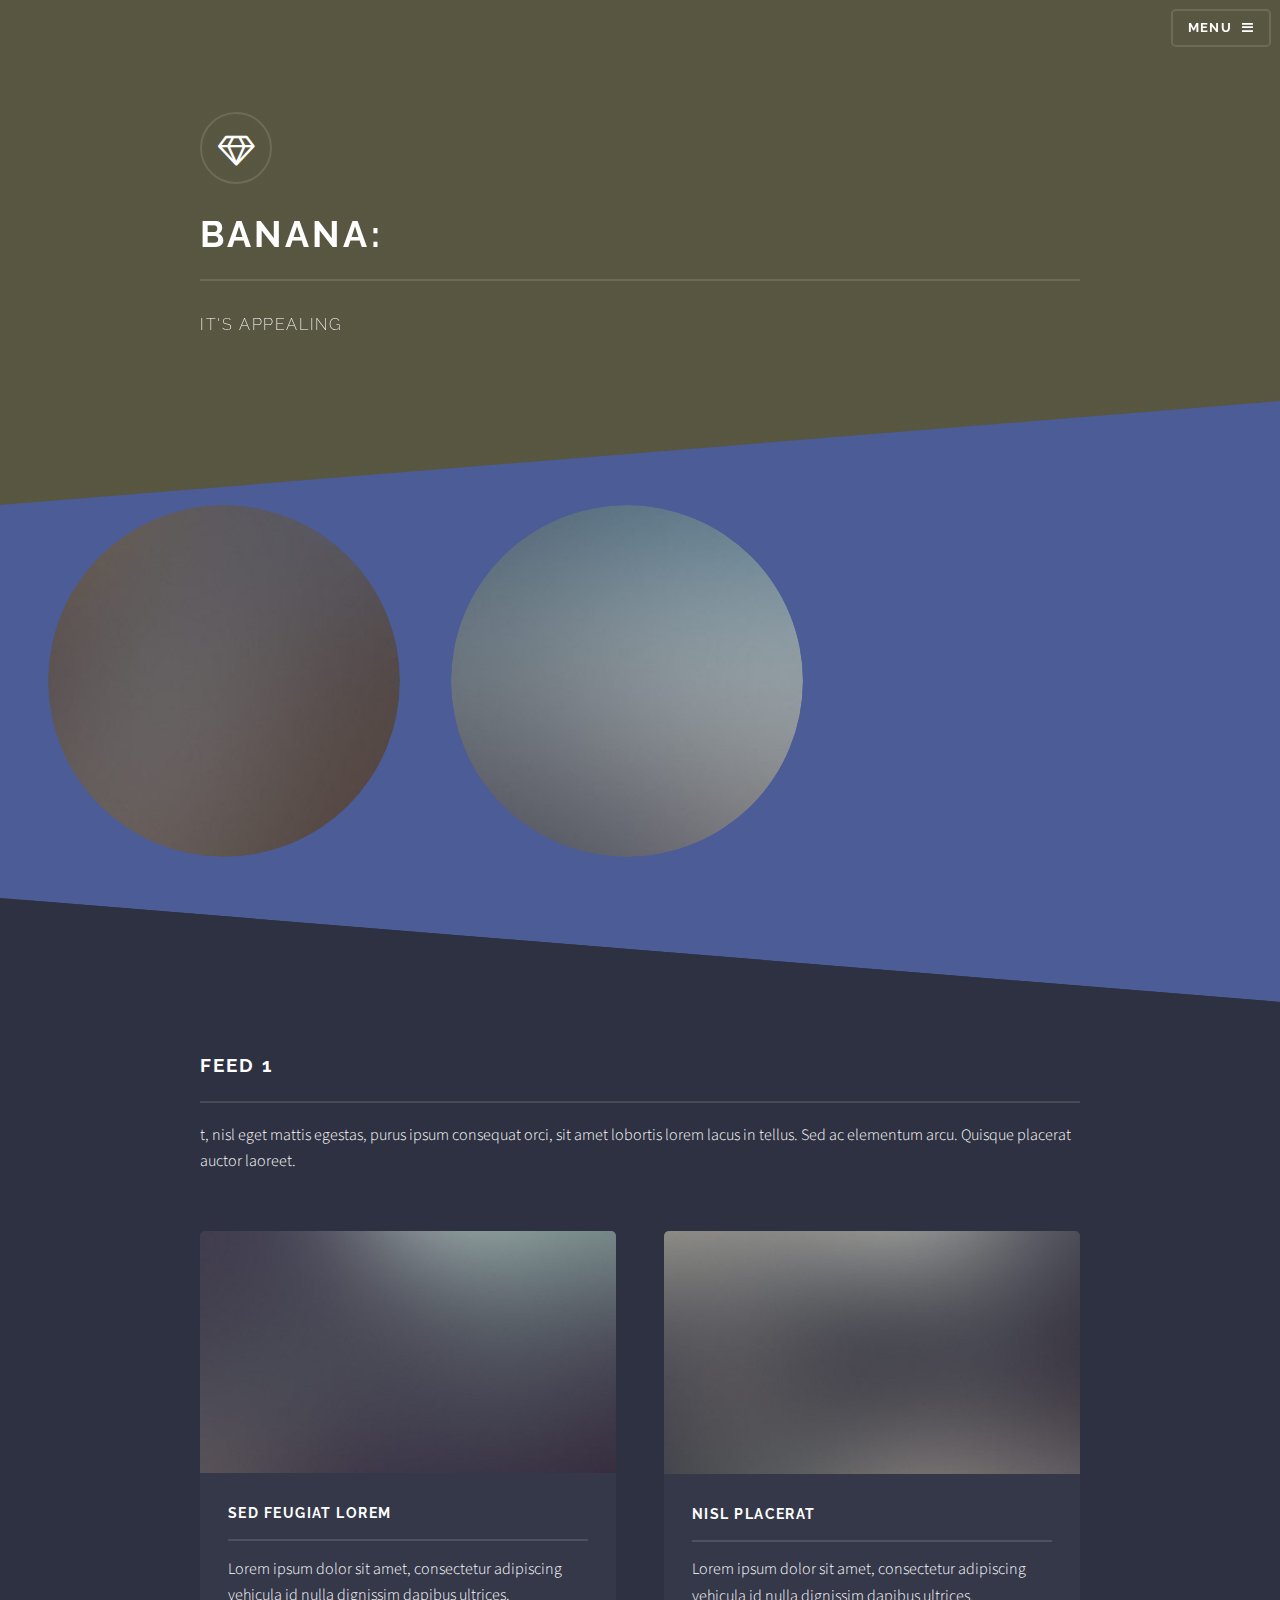
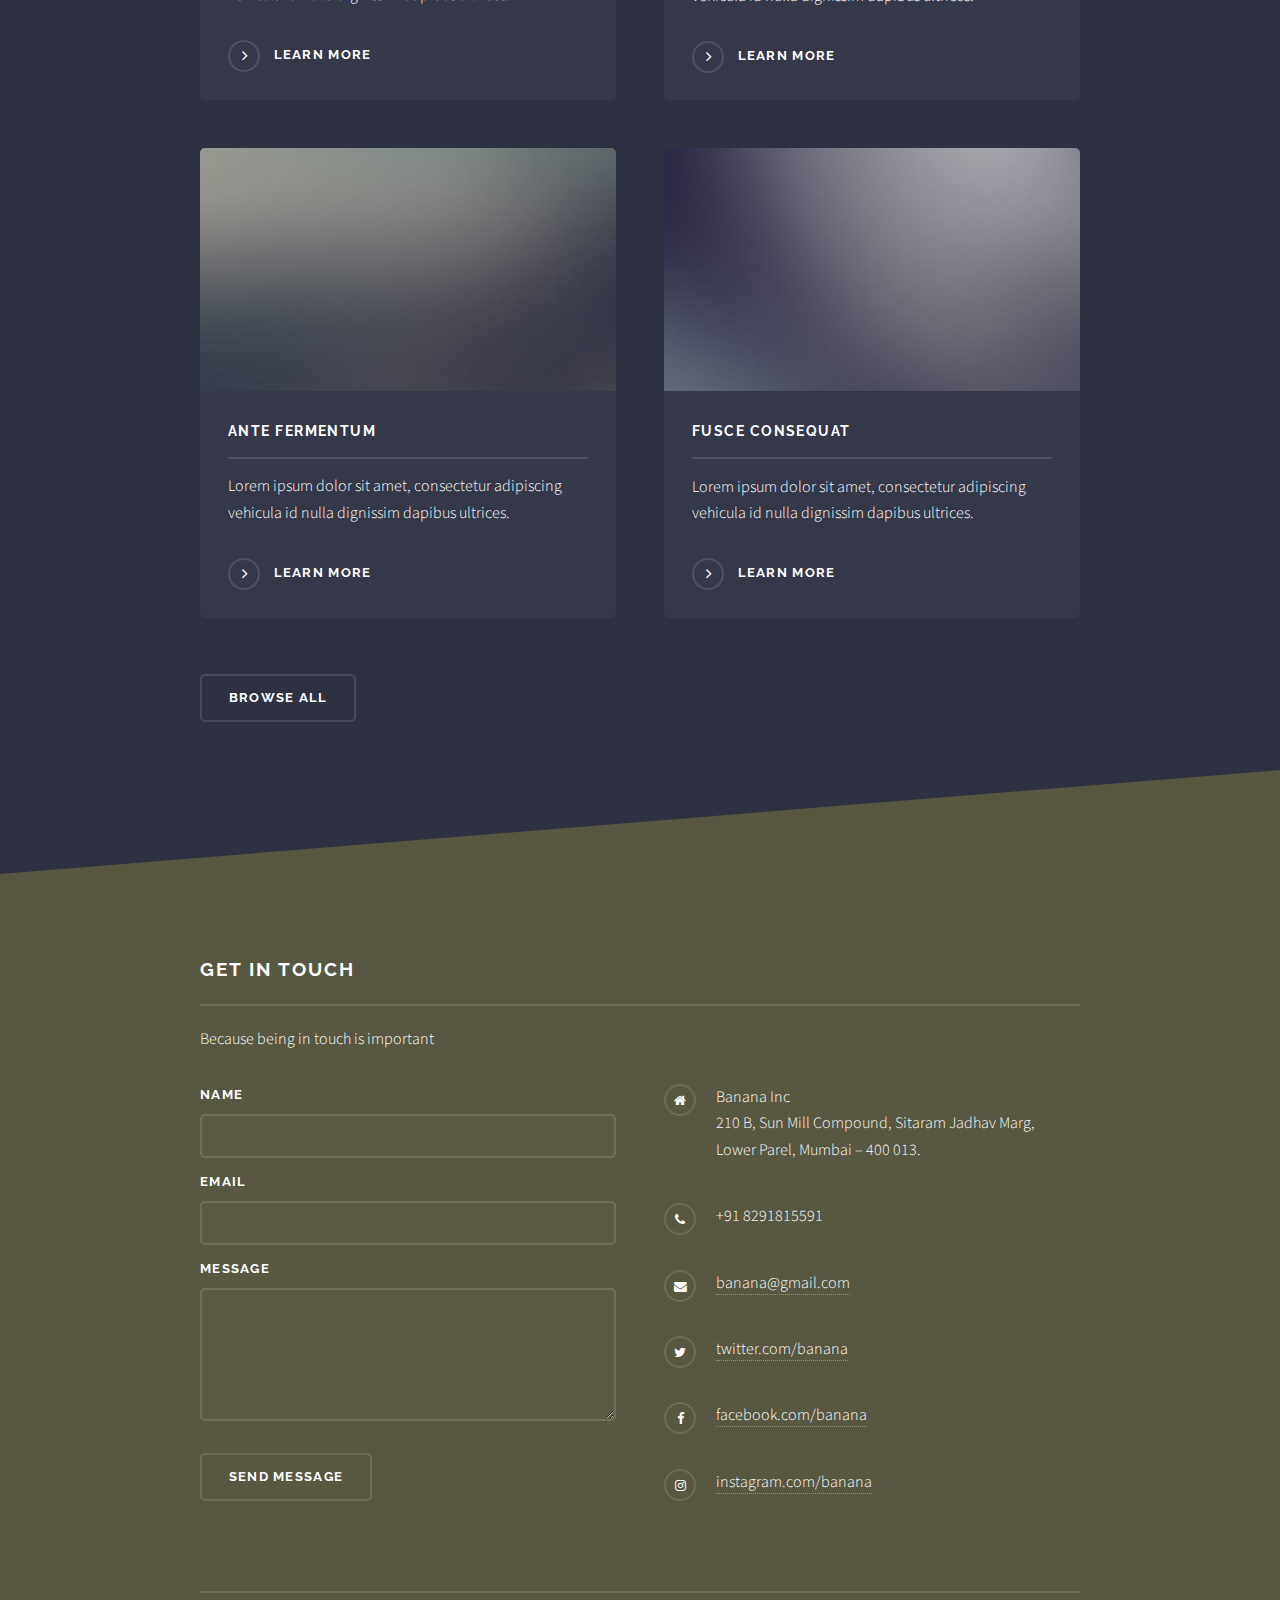
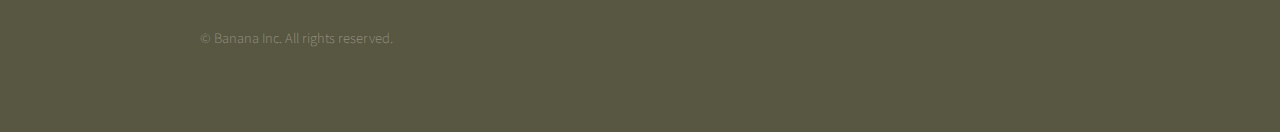
<file: index.html>
<!DOCTYPE HTML>
<html>
	<head>
		<title>Banana</title>
		<meta charset="utf-8" />
		<meta name="viewport" content="width=device-width, initial-scale=1" />
		<link rel="stylesheet" href="assets/css/main.css" />
	</head>
	<body>
		<!-- Page Wrapper -->
		<div id="page-wrapper">
			<!-- Header -->
			<header id="header" class="alt">
				<h1>
					<a href="index.html">Banana</a>
				</h1>
				<nav>
					<a href="#menu">Menu</a>
				</nav>
			</header>
			<!-- Menu -->
			<nav id="menu">
				<div class="inner">
					<h2>Menu</h2>
					<ul class="links">
						<li>
							<a href="index.html">Home</a>
						</li>
						<li>
							<a href="loginsignup.html">Login/Signup</a>
						</li>
						<li>
							<a href="feeds.html">Feeds</a>
						</li>
					</ul>
					<a href="#" class="close">Close</a>
				</div>
			</nav>
			<!-- Banner -->
			<section id="banner">
				<div class="inner">
					<div class="logo">
						<span class="icon fa-diamond"></span>
					</div>
					<h2>Banana: </h2>
					<p>It's Appealing</p>
				</div>
			</section>
			<!-- Wrapper -->
			<section id="wrapper">
				<div class="wrapper spotlight style1">
					<a href="loginsignup.html" class="image">
						<img src="images/pic01.jpg" alt="" />
					</a>
					<a href="#three" class="image">
						<img src="images/pic02.jpg" alt="" />
					</a>
				</div>
				<!-- Four -->
				<section id="three" class="wrapper alt style1">
					<div class="inner">
						<h2 class="major">Feed 1</h2>
						<p>t, nisl eget mattis egestas, purus ipsum consequat orci, sit amet lobortis lorem lacus in tellus. Sed ac elementum arcu. Quisque placerat auctor laoreet.</p>
						<section class="features">
							<article>
								<a href="#" class="image">
									<img src="images/pic04.jpg" alt="" />
								</a>
								<h3 class="major">Sed feugiat lorem</h3>
								<p>Lorem ipsum dolor sit amet, consectetur adipiscing vehicula id nulla dignissim dapibus ultrices.</p>
								<a href="#" class="special">Learn more</a>
							</article>
							<article>
								<a href="#" class="image">
									<img src="images/pic05.jpg" alt="" />
								</a>
								<h3 class="major">Nisl placerat</h3>
								<p>Lorem ipsum dolor sit amet, consectetur adipiscing vehicula id nulla dignissim dapibus ultrices.</p>
								<a href="#" class="special">Learn more</a>
							</article>
							<article>
								<a href="#" class="image">
									<img src="images/pic06.jpg" alt="" />
								</a>
								<h3 class="major">Ante fermentum</h3>
								<p>Lorem ipsum dolor sit amet, consectetur adipiscing vehicula id nulla dignissim dapibus ultrices.</p>
								<a href="#" class="special">Learn more</a>
							</article>
							<article>
								<a href="#" class="image">
									<img src="images/pic07.jpg" alt="" />
								</a>
								<h3 class="major">Fusce consequat</h3>
								<p>Lorem ipsum dolor sit amet, consectetur adipiscing vehicula id nulla dignissim dapibus ultrices.</p>
								<a href="#" class="special">Learn more</a>
							</article>
						</section>
						<ul class="actions">
							<li>
								<a href="#" class="button">Browse All</a>
							</li>
						</ul>
					</div>
				</section>
			</section>
			<!-- Footer -->
			<section id="footer">
				<div class="inner">
					<h2 class="major">Get in touch</h2>
					<p>Because being in touch is important</p>
					<form method="post" action="#">
						<div class="field">
							<label for="name">Name</label>
							<input type="text" name="name" id="name" />
						</div>
						<div class="field">
							<label for="email">Email</label>
							<input type="email" name="email" id="email" />
						</div>
						<div class="field">
							<label for="message">Message</label>
							<textarea name="message" id="message" rows="4"></textarea>
						</div>
						<ul class="actions">
							<li>
								<input type="submit" value="Send Message" />
							</li>
						</ul>
					</form>
					<ul class="contact">
						<li class="fa-home">
									Banana Inc
							<br />
									210 B, Sun Mill Compound, Sitaram Jadhav Marg,
							<br />
									Lower Parel, Mumbai – 400 013.
								
						</li>
						<li class="fa-phone">+91 8291815591</li>
						<li class="fa-envelope">
							<a href="#">banana@gmail.com</a>
						</li>
						<li class="fa-twitter">
							<a href="#">twitter.com/banana</a>
						</li>
						<li class="fa-facebook">
							<a href="#">facebook.com/banana</a>
						</li>
						<li class="fa-instagram">
							<a href="#">instagram.com/banana</a>
						</li>
					</ul>
					<ul class="copyright">
						<li>&copy; Banana Inc. All rights reserved.</li>
					</ul>
				</div>
			</section>
		</div>
		<!-- Scripts -->
		<script src="assets/js/skel.min.js"></script>
		<script src="assets/js/jquery.min.js"></script>
		<script src="assets/js/jquery.scrollex.min.js"></script>
		<script src="assets/js/util.js"></script>
		<script src="assets/js/main.js"></script>
	</body>
</html>
</file>
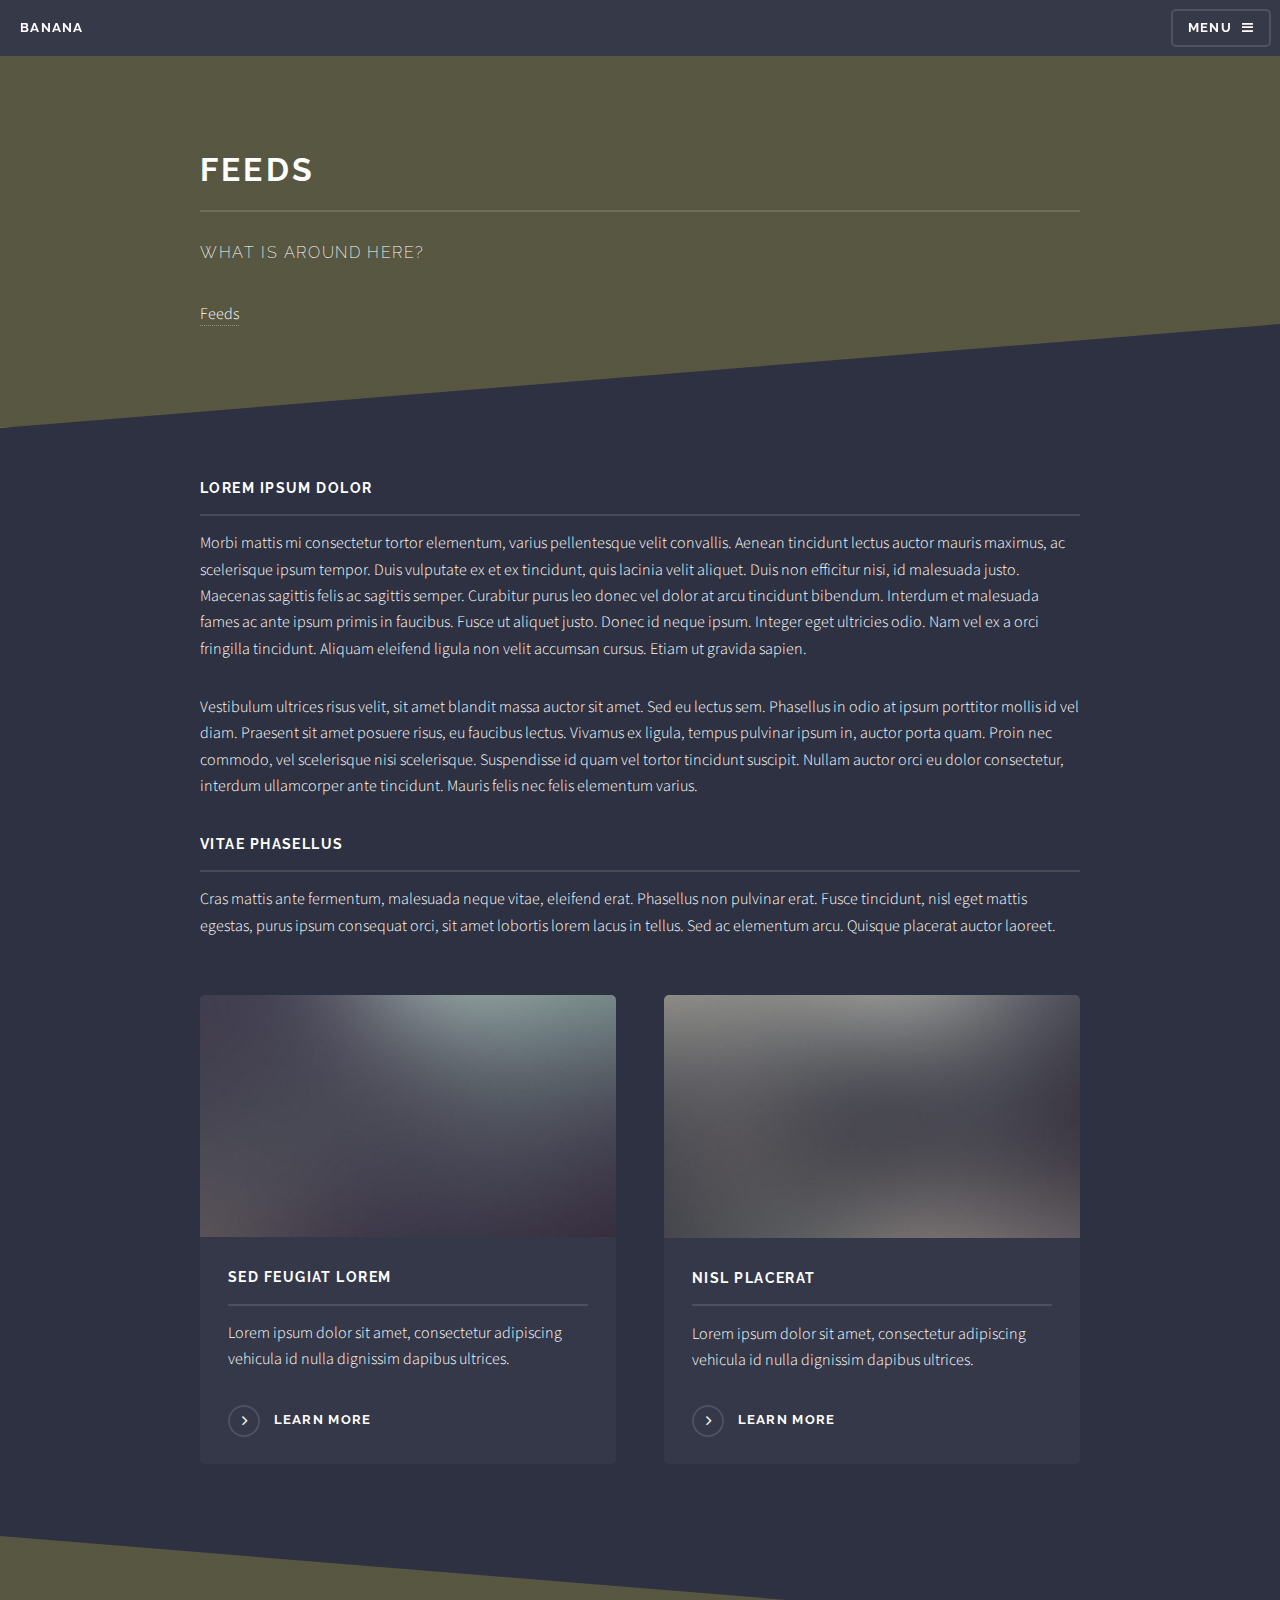
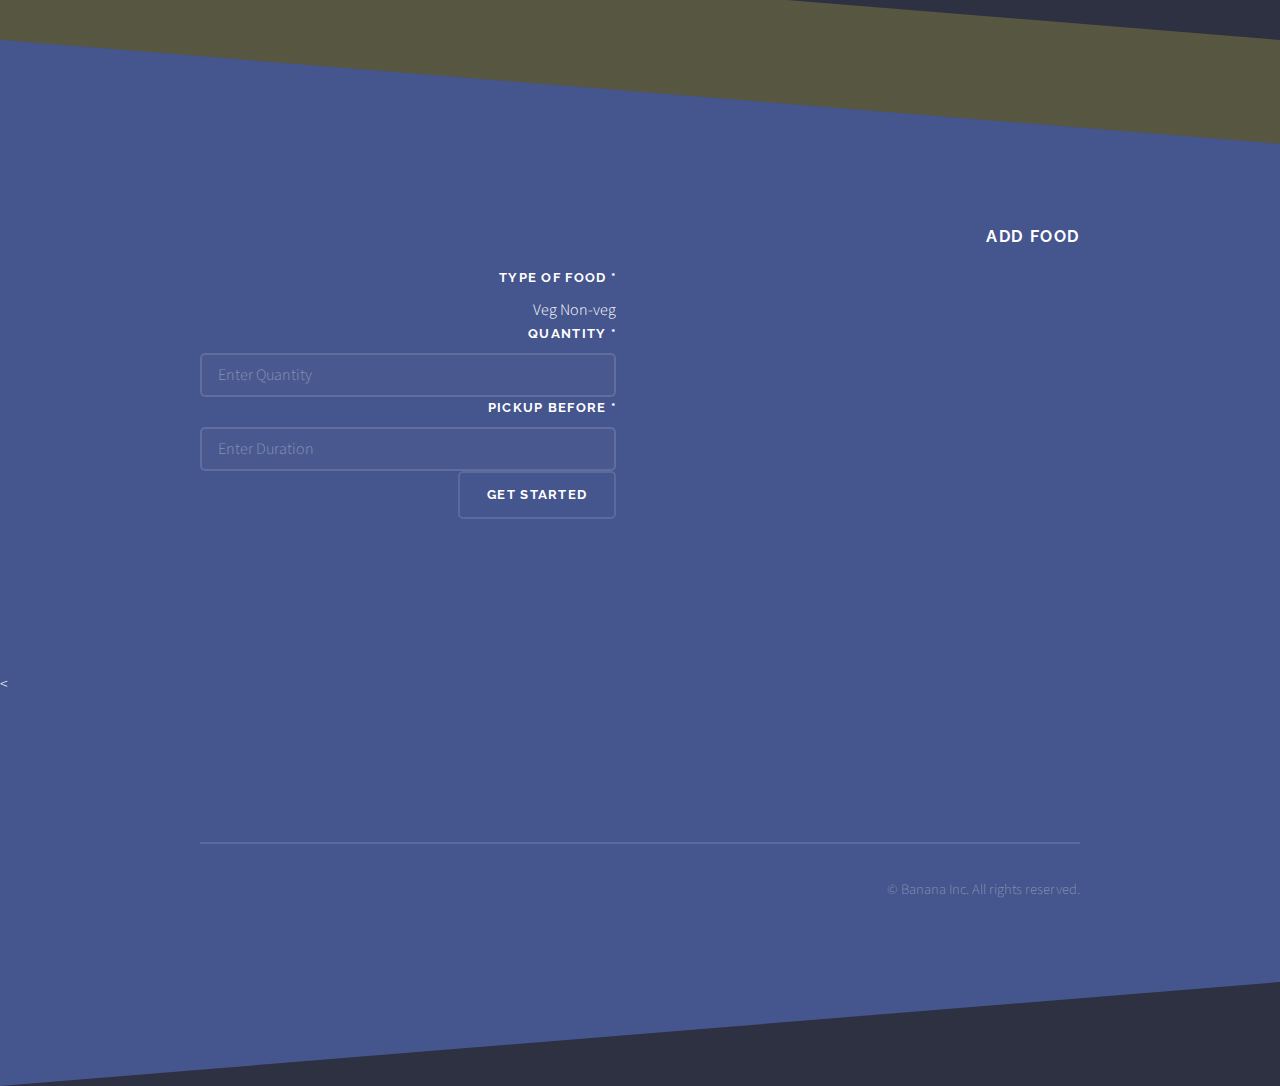
<file: feeds.html>
<!DOCTYPE HTML>
<html>
	<head>
		<title>Feeds - Banana</title>
		<meta charset="utf-8" />
		<meta name="viewport" content="width=device-width, initial-scale=1" />
		<link rel="stylesheet" href="assets/css/main.css" />
	</head>
	<body>
		<!-- Page Wrapper -->
		<div id="page-wrapper">
			<!-- Header -->
			<header id="header">
				<h1>
					<a href="index.html">Banana</a>
				</h1>
				<nav>
					<a href="#menu">Menu</a>
				</nav>
			</header>
			<!-- Menu -->
			<nav id="menu">
				<div class="inner">
					<h2>Menu</h2>
					<ul class="links">
						<li>
							<a href="index.html">Home</a>
						</li>
						<li>
							<a href="generic.html">Feeds</a>
						</li>
						<li>
							<a href="#">Log In</a>
						</li>
						<li>
							<a href="#">Sign Up</a>
						</li>
					</ul>
					<a href="#" class="close">Close</a>
				</div>
			</nav>
			<!-- Wrapper -->
			<section id="wrapper">
				<header>
					<div class="inner">
						<h2>Feeds</h2>
						<p>What is around here?</p>
						<a href="feeds.html">Feeds</a>
					</div>
					<div>
					</header>
					<!-- Content -->
					<div class="wrapper">
						<div class="inner">
							<h3 class="major">Lorem ipsum dolor</h3>
							<p>Morbi mattis mi consectetur tortor elementum, varius pellentesque velit convallis. Aenean tincidunt lectus auctor mauris maximus, ac scelerisque ipsum tempor. Duis vulputate ex et ex tincidunt, quis lacinia velit aliquet. Duis non efficitur nisi, id malesuada justo. Maecenas sagittis felis ac sagittis semper. Curabitur purus leo donec vel dolor at arcu tincidunt bibendum. Interdum et malesuada fames ac ante ipsum primis in faucibus. Fusce ut aliquet justo. Donec id neque ipsum. Integer eget ultricies odio. Nam vel ex a orci fringilla tincidunt. Aliquam eleifend ligula non velit accumsan cursus. Etiam ut gravida sapien.</p>
							<p>Vestibulum ultrices risus velit, sit amet blandit massa auctor sit amet. Sed eu lectus sem. Phasellus in odio at ipsum porttitor mollis id vel diam. Praesent sit amet posuere risus, eu faucibus lectus. Vivamus ex ligula, tempus pulvinar ipsum in, auctor porta quam. Proin nec commodo, vel scelerisque nisi scelerisque. Suspendisse id quam vel tortor tincidunt suscipit. Nullam auctor orci eu dolor consectetur, interdum ullamcorper ante tincidunt. Mauris felis nec felis elementum varius.</p>
							<h3 class="major">Vitae phasellus</h3>
							<p>Cras mattis ante fermentum, malesuada neque vitae, eleifend erat. Phasellus non pulvinar erat. Fusce tincidunt, nisl eget mattis egestas, purus ipsum consequat orci, sit amet lobortis lorem lacus in tellus. Sed ac elementum arcu. Quisque placerat auctor laoreet.</p>
							<section class="features">
								<article>
									<a href="#" class="image">
										<img src="images/pic04.jpg" alt="" />
									</a>
									<h3 class="major">Sed feugiat lorem</h3>
									<p>Lorem ipsum dolor sit amet, consectetur adipiscing vehicula id nulla dignissim dapibus ultrices.</p>
									<a href="#" class="special">Learn more</a>
								</article>
								<article>
									<a href="#" class="image">
										<img src="images/pic05.jpg" alt="" />
									</a>
									<h3 class="major">Nisl placerat</h3>
									<p>Lorem ipsum dolor sit amet, consectetur adipiscing vehicula id nulla dignissim dapibus ultrices.</p>
									<a href="#" class="special">Learn more</a>
								</article>
							</section>
						</div>
					</div>
				</section>
				<!-- Footer -->
				<section id="footer">
					<div class="wrapper alt spotlight style2">
						<section id="one" class="wrapper alt spotlight style2">
							<div class="inner">
								<div class="content">
									<div class="form">
										<div class="tab-content">
											<div id="food">
												<h1>Add food</h1>
												<form action="/" method="post">
													<div class="top-row">
														<div class="field-wrap">
															<label>
											Type of food
																		
																<span class="req">*</span>
															</label>
															<input type="radio" name="veg" value="veg"> Veg
										
																
																<input type="radio" name="nonveg" value="nonveg"> Non-veg
									
																
																</div>
																<div class="field-wrap">
																	<label>
											Quantity
																		
																		<span class="req">*</span>
																	</label>
																	<input type="text" placeholder="Enter Quantity" required autocomplete="off" name="quantity" required/>
																</div>
																<div class="field-wrap">
																	<label>
											Pickup Before
																		
																		<span class="req">*</span>
																	</label>
																	<input type="text" placeholder="Enter Duration" required autocomplete="off" name="duration" required/>
																</div>
																<div class="field-wrap">
																	<button type="submit" class="button button-block"/>Get Started</button>
															</div>
														</div>
													</form>
												</div>
											</div>
											<!-- tab-content -->
										</div>
										<!-- /form -->
									</div>
								</div>
							</section><
							
							
							<div class="inner">
								<ul class="copyright">
									<li>&copy; Banana Inc. All rights reserved.</li>
								</ul>
							</div>
						</section>
					</div>
					<!-- Scripts -->
					<script src="assets/js/skel.min.js"></script>
					<script src="assets/js/jquery.min.js"></script>
					<script src="assets/js/jquery.scrollex.min.js"></script>
					<script src="assets/js/util.js"></script>
					<script src="assets/js/main.js"></script>
				</body>
			</html>
</file>
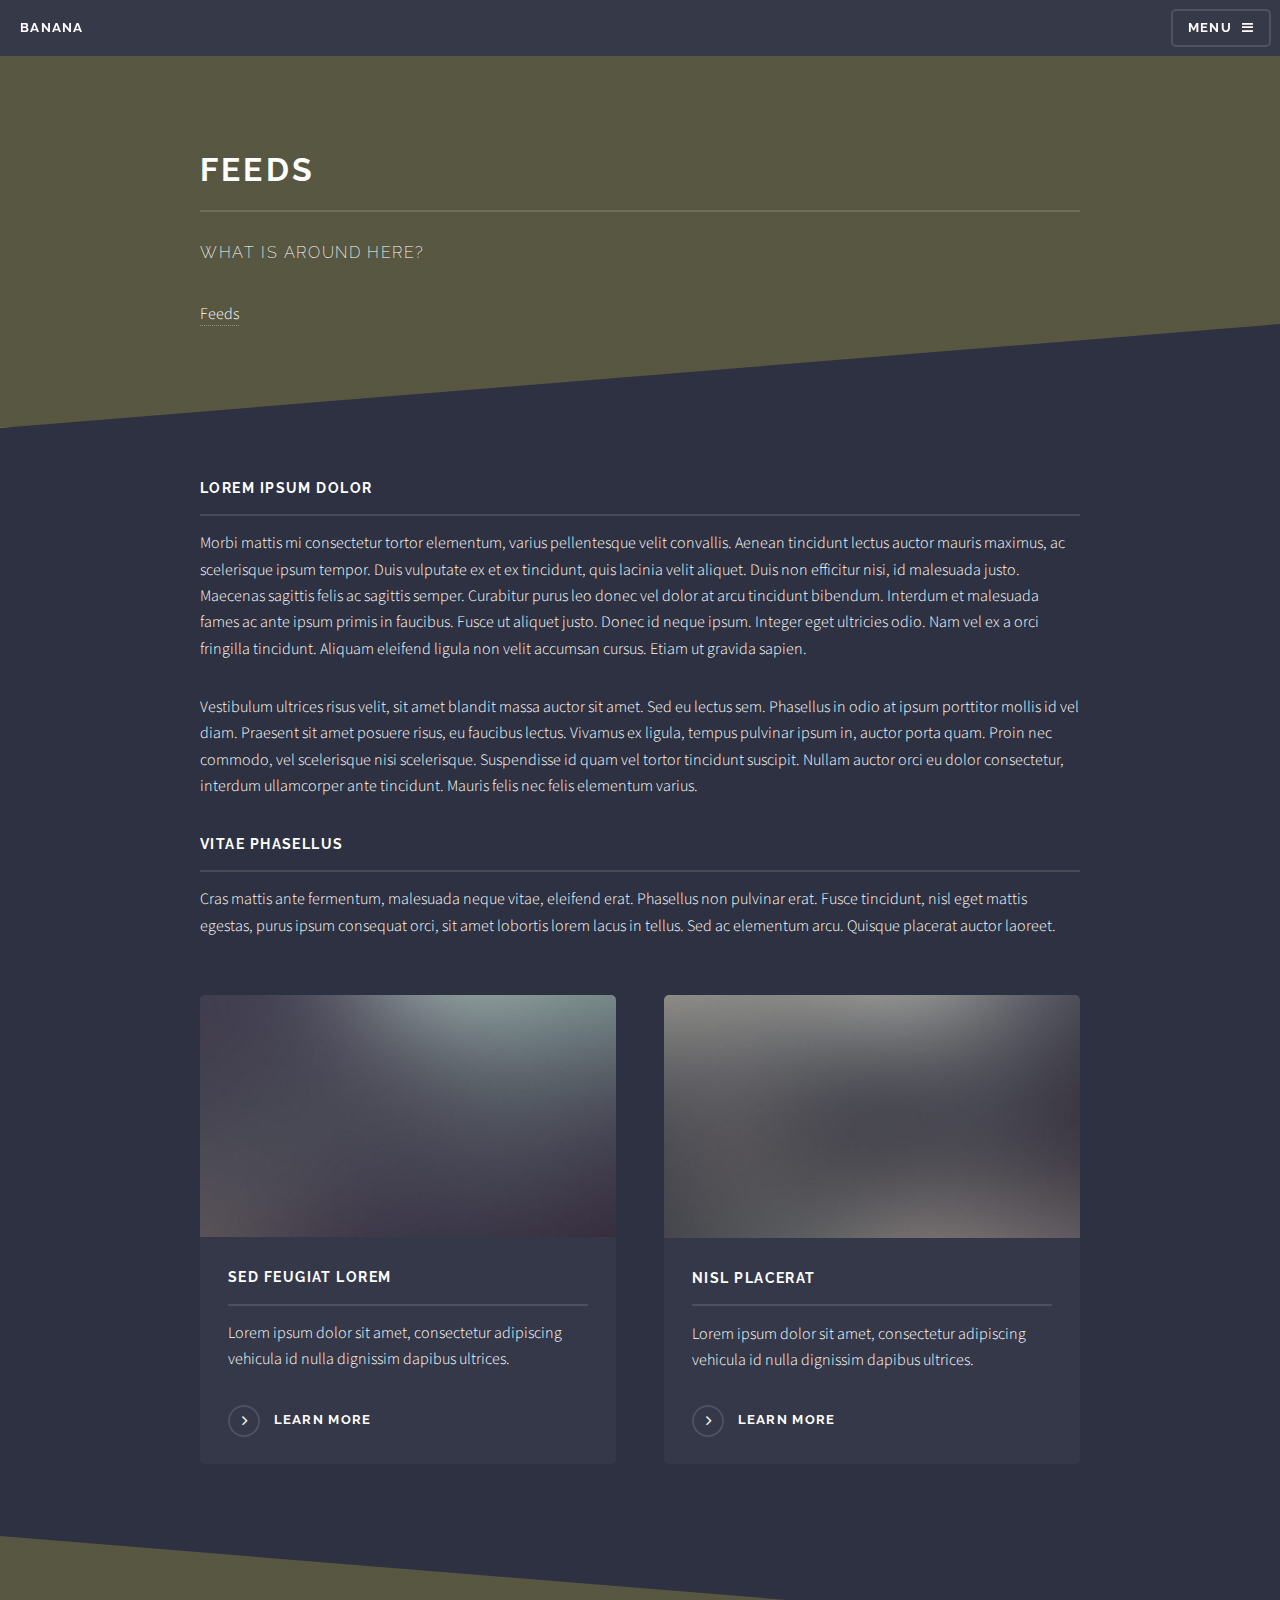
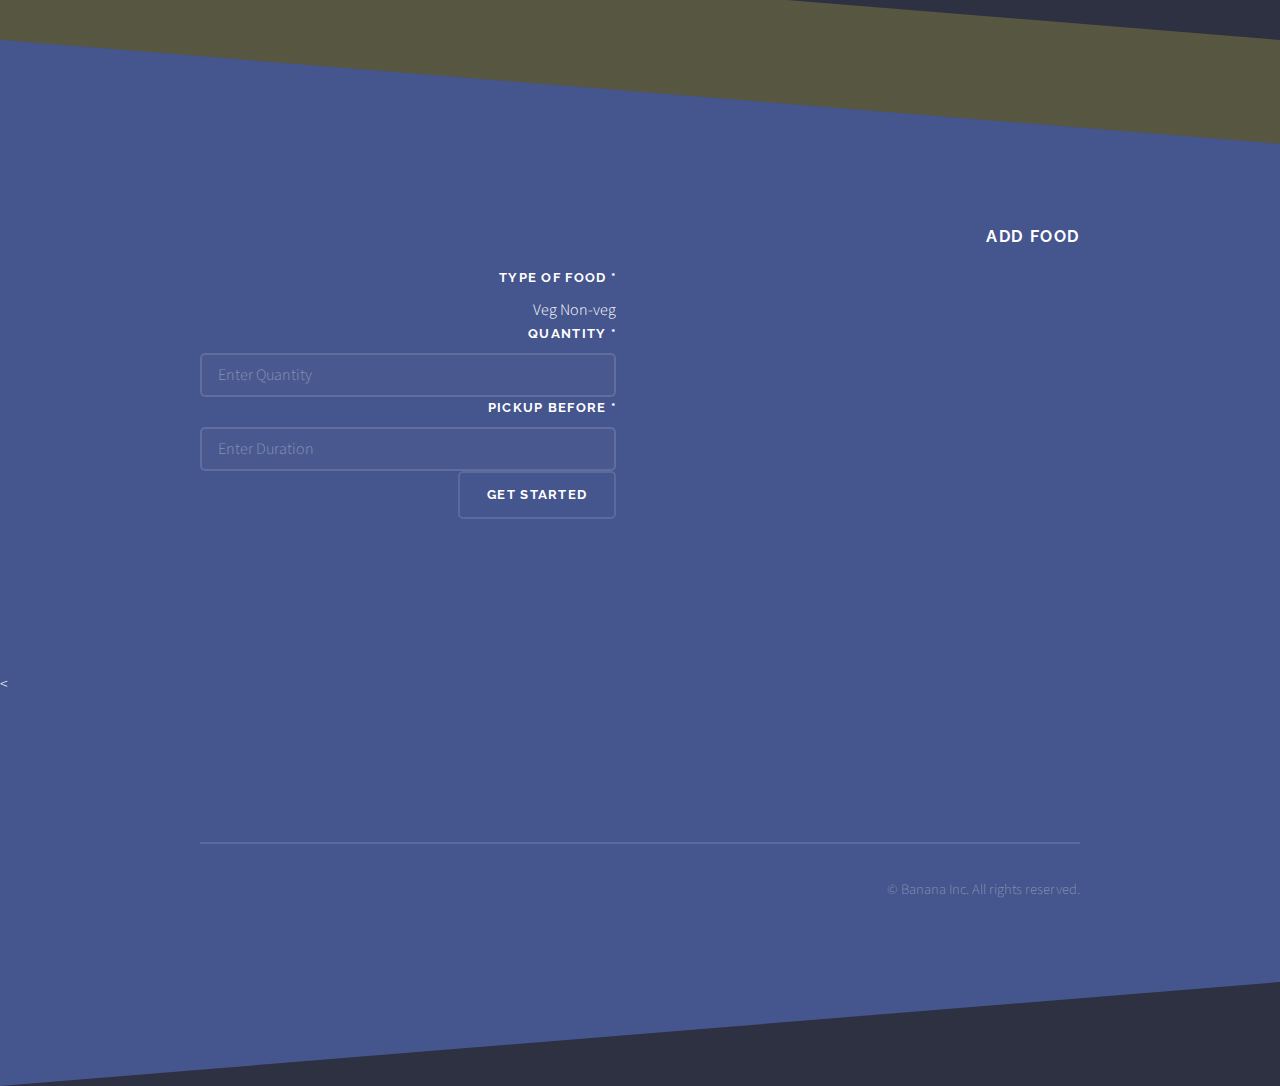
<file: food.html>
<!DOCTYPE HTML>
<html>
	<head>
		<title>Feeds - Banana</title>
		<meta charset="utf-8" />
		<meta name="viewport" content="width=device-width, initial-scale=1" />
		<link rel="stylesheet" href="assets/css/main.css" />
	</head>
	<body>
		<!-- Page Wrapper -->
		<div id="page-wrapper">
			<!-- Header -->
			<header id="header">
				<h1>
					<a href="index.html">Banana</a>
				</h1>
				<nav>
					<a href="#menu">Menu</a>
				</nav>
			</header>
			<!-- Menu -->
			<nav id="menu">
				<div class="inner">
					<h2>Menu</h2>
					<ul class="links">
						<li>
							<a href="index.html">Home</a>
						</li>
					</ul>
					<a href="#" class="close">Close</a>
				</div>
			</nav>
			<!-- Wrapper -->
			<section id="wrapper">
				<header>
					<div class="inner">
						<h2>Feeds</h2>
						<p>What is around here?</p>
						<a href="feeds.html">Feeds</a>
					</div>
					<div>
					</header>
					<!-- Content -->
					<div class="wrapper">
						<div class="inner">
							<h3 class="major">Lorem ipsum dolor</h3>
							<p>Morbi mattis mi consectetur tortor elementum, varius pellentesque velit convallis. Aenean tincidunt lectus auctor mauris maximus, ac scelerisque ipsum tempor. Duis vulputate ex et ex tincidunt, quis lacinia velit aliquet. Duis non efficitur nisi, id malesuada justo. Maecenas sagittis felis ac sagittis semper. Curabitur purus leo donec vel dolor at arcu tincidunt bibendum. Interdum et malesuada fames ac ante ipsum primis in faucibus. Fusce ut aliquet justo. Donec id neque ipsum. Integer eget ultricies odio. Nam vel ex a orci fringilla tincidunt. Aliquam eleifend ligula non velit accumsan cursus. Etiam ut gravida sapien.</p>
							<p>Vestibulum ultrices risus velit, sit amet blandit massa auctor sit amet. Sed eu lectus sem. Phasellus in odio at ipsum porttitor mollis id vel diam. Praesent sit amet posuere risus, eu faucibus lectus. Vivamus ex ligula, tempus pulvinar ipsum in, auctor porta quam. Proin nec commodo, vel scelerisque nisi scelerisque. Suspendisse id quam vel tortor tincidunt suscipit. Nullam auctor orci eu dolor consectetur, interdum ullamcorper ante tincidunt. Mauris felis nec felis elementum varius.</p>
							<h3 class="major">Vitae phasellus</h3>
							<p>Cras mattis ante fermentum, malesuada neque vitae, eleifend erat. Phasellus non pulvinar erat. Fusce tincidunt, nisl eget mattis egestas, purus ipsum consequat orci, sit amet lobortis lorem lacus in tellus. Sed ac elementum arcu. Quisque placerat auctor laoreet.</p>
							<section class="features">
								<article>
									<a href="#" class="image">
										<img src="images/pic04.jpg" alt="" />
									</a>
									<h3 class="major">Sed feugiat lorem</h3>
									<p>Lorem ipsum dolor sit amet, consectetur adipiscing vehicula id nulla dignissim dapibus ultrices.</p>
									<a href="#" class="special">Learn more</a>
								</article>
								<article>
									<a href="#" class="image">
										<img src="images/pic05.jpg" alt="" />
									</a>
									<h3 class="major">Nisl placerat</h3>
									<p>Lorem ipsum dolor sit amet, consectetur adipiscing vehicula id nulla dignissim dapibus ultrices.</p>
									<a href="#" class="special">Learn more</a>
								</article>
							</section>
						</div>
					</div>
				</section>
				<!-- Footer -->
				<section id="footer">
					<div class="wrapper alt spotlight style2">
						<section id="one" class="wrapper alt spotlight style2">
							<div class="inner">
								<div class="content">
									<div class="form">
										<div class="tab-content">
											<div id="food">
												<h1>Add food</h1>
												<form action="/" method="post">
													<div class="top-row">
														<div class="field-wrap">
															<label>
											Type of food
																		
																<span class="req">*</span>
															</label>
															<input type="radio" name="veg" value="veg"> Veg
										
																
																<input type="radio" name="nonveg" value="nonveg"> Non-veg
									
																
																</div>
																<div class="field-wrap">
																	<label>
											Quantity
																		
																		<span class="req">*</span>
																	</label>
																	<input type="text" placeholder="Enter Quantity" required autocomplete="off" name="quantity" required/>
																</div>
																<div class="field-wrap">
																	<label>
											Pickup Before
																		
																		<span class="req">*</span>
																	</label>
																	<input type="text" placeholder="Enter Duration" required autocomplete="off" name="duration" required/>
																</div>
																<div class="field-wrap">
																	<button type="submit" class="button button-block"/>Get Started</button>
															</div>
														</div>
													</form>
												</div>
											</div>
											<!-- tab-content -->
										</div>
										<!-- /form -->
									</div>
								</div>
							</section><
							
							
							<div class="inner">
								<ul class="copyright">
									<li>&copy; Banana Inc. All rights reserved.</li>
								</ul>
							</div>
						</section>
					</div>
					<!-- Scripts -->
					<script src="assets/js/skel.min.js"></script>
					<script src="assets/js/jquery.min.js"></script>
					<script src="assets/js/jquery.scrollex.min.js"></script>
					<script src="assets/js/util.js"></script>
					<script src="assets/js/main.js"></script>
				</body>
			</html>
</file>
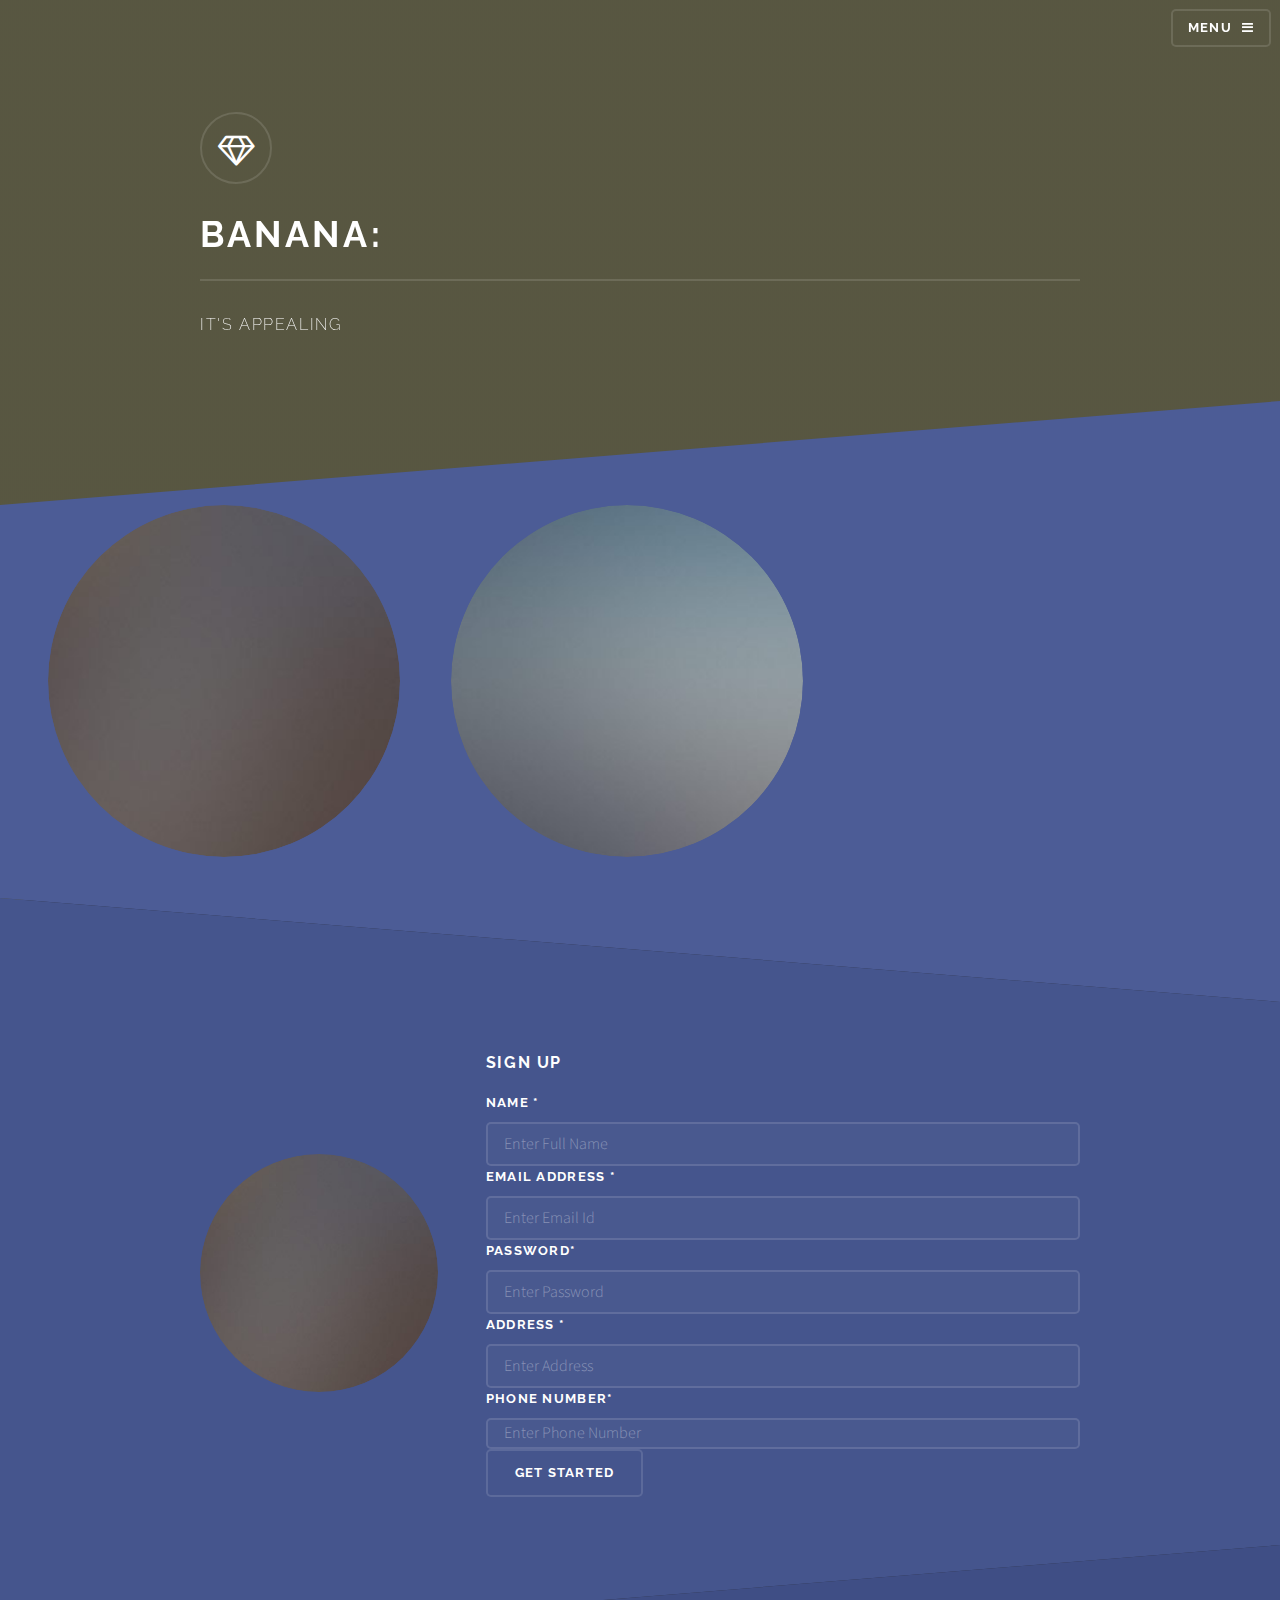
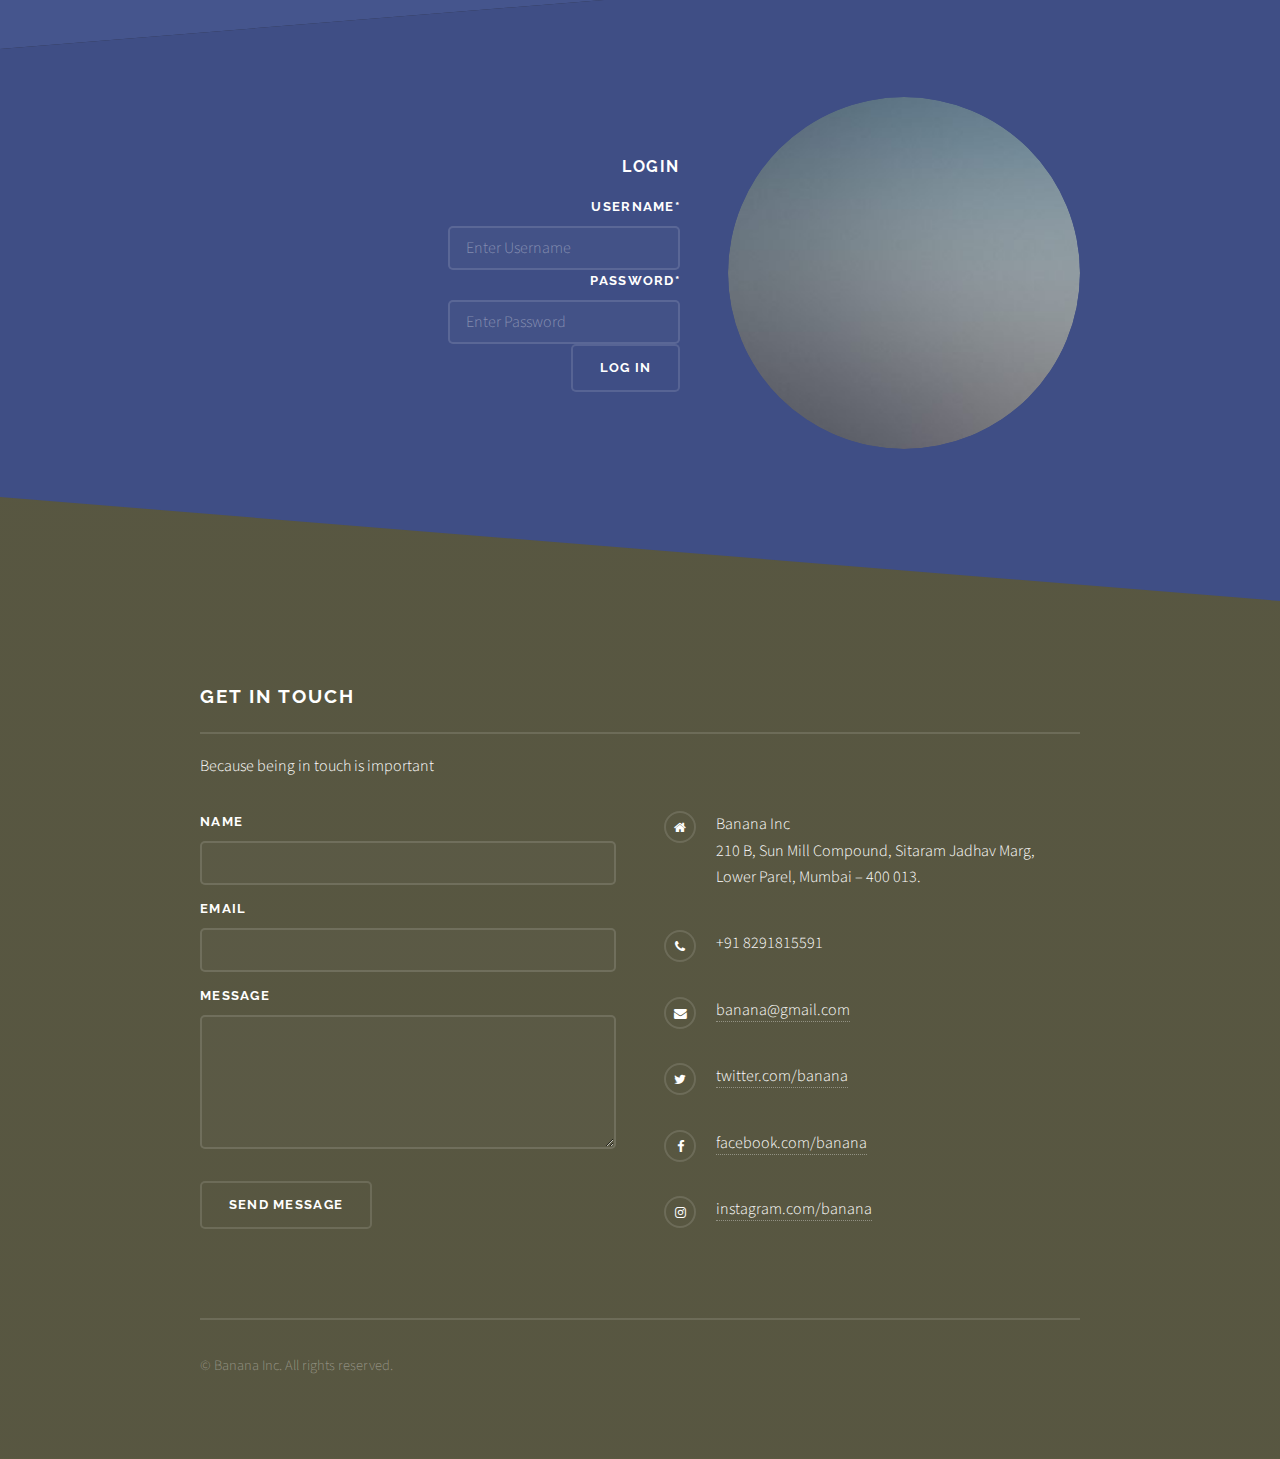
<file: loginsignup.html>
<!DOCTYPE HTML>
<html>
	<head>
		<title>Login: Banana</title>
		<meta charset="utf-8" />
		<meta name="viewport" content="width=device-width, initial-scale=1" />
		<link rel="stylesheet" href="assets/css/main.css" />
	</head>
	<body>
		<!-- Page Wrapper -->
		<div id="page-wrapper">
			<!-- Header -->
			<header id="header" class="alt">
				<h1>
					<a href="index.html">Banana</a>
				</h1>
				<nav>
					<a href="#menu">Menu</a>
				</nav>
			</header>
			<!-- Menu -->
			<nav id="menu">
				<div class="inner">
					<h2>Menu</h2>
					<ul class="links">
						<li>
							<a href="index.html">Home</a>
						</li>
						<li>
							<a href="loginsignup.html">Login/Signup</a>
						</li>
						<li>
							<a href="food.html">Feeds</a>
						</li>
					</ul>
					<a href="#" class="close">Close</a>
				</div>
			</nav>
			<!-- Banner -->
			<section id="banner">
				<div class="inner">
					<div class="logo">
						<span class="icon fa-diamond"></span>
					</div>
					<h2>Banana: </h2>
					<p>It's Appealing</p>
				</div>
			</section>
			<!-- Wrapper -->
			<section id="wrapper">
				<div class="wrapper spotlight style1">
					<a href="loginsignup.html" class="image">
						<img src="images/pic01.jpg" alt="" />
					</a>
					<a href="#three" class="image">
						<img src="images/pic02.jpg" alt="" />
					</a>
				</div>
				<!-- One -->
				<section id="one" class="wrapper alt spotlight style2">
					<div class="inner">
						<a href="#" class="image">
							<img src="images/pic01.jpg" alt="" />
						</a>
						<div class="content">
							<div class="form">
								<div class="tab-content">
									<div id="signup">
										<h1>Sign Up</h1>
										<form action="/" method="post">
											<div class="top-row">
												<div class="field-wrap">
													<label>
																			Name
														<span class="req">*</span>
													</label>
													<input type="text" placeholder="Enter Full Name"  required autocomplete="off" name="names"/>
												</div>
												<div class="field-wrap">
													<label>
																			Email Address
														<span class="req">*</span>
													</label>
													<input type="email" placeholder="Enter Email Id" autocomplete="off" required/>
												</div>
												<div class="field-wrap">
													<label for="password">Password*</label>
													<input type="password" name="password" placeholder="Enter Password" autocomplete="off" required/>
												</div>
												<div class="field-wrap">
													<label>
																			Address
														<span class="req">*</span>
													</label>
													<input type="text" placeholder="Enter Address" required autocomplete="off" name="adds" required/>
												</div>
												<div class="field-wrap">
													<label for="contacts">Phone Number*</label>
													<input id="contacts" placeholder="Enter Phone Number" type="tel" required/>
												</div>
												<div class="field-wrap">
													<button type="submit" class="button button-block"/>Get Started</button>
											</div>
										</div>
									</form>
								</div>
							</div>
							<!-- tab-content -->
						</div>
						<!-- /form -->
					</div>
				</div>
			</section>
			<!-- Two -->
			<section id="two" class="wrapper spotlight style3">
				<div class="inner">
					<a href="#" class="image">
						<img src="images/pic02.jpg" alt="" />
					</a>
					<div id="login">
						<h1>Login</h1>
						<form action="/" method="post">
							<div class="field-wrap">
								<label>
													Username*
												</label>
								<input type="text" placeholder="Enter Username" name="uname" required>
								</div>
								<div class="field-wrap">
									<label>
													Password*
												</label>
									<input type="password" placeholder="Enter Password" name="password" required>
									</div>
									<button type="submit" class="button button-block"/>Log In</button>
							</form>
						</div>
					</div>
				</section>
			</section>
			<!-- Footer -->
			<section id="footer">
				<div class="inner">
					<h2 class="major">Get in touch</h2>
					<p>Because being in touch is important</p>
					<form method="post" action="#">
						<div class="field">
							<label for="name">Name</label>
							<input type="text" name="name" id="name" />
						</div>
						<div class="field">
							<label for="email">Email</label>
							<input type="email" name="email" id="email" />
						</div>
						<div class="field">
							<label for="message">Message</label>
							<textarea name="message" id="message" rows="4"></textarea>
						</div>
						<ul class="actions">
							<li>
								<input type="submit" value="Send Message" />
							</li>
						</ul>
					</form>
					<ul class="contact">
						<li class="fa-home">
									Banana Inc
							<br />
									210 B, Sun Mill Compound, Sitaram Jadhav Marg,
							<br />
									Lower Parel, Mumbai – 400 013.
								
						</li>
						<li class="fa-phone">+91 8291815591</li>
						<li class="fa-envelope">
							<a href="#">banana@gmail.com</a>
						</li>
						<li class="fa-twitter">
							<a href="#">twitter.com/banana</a>
						</li>
						<li class="fa-facebook">
							<a href="#">facebook.com/banana</a>
						</li>
						<li class="fa-instagram">
							<a href="#">instagram.com/banana</a>
						</li>
					</ul>
					<ul class="copyright">
						<li>&copy; Banana Inc. All rights reserved.</li>
					</ul>
				</div>
			</section>
		</div>
		<!-- Scripts -->
		<script src="assets/js/skel.min.js"></script>
		<script src="assets/js/jquery.min.js"></script>
		<script src="assets/js/jquery.scrollex.min.js"></script>
		<script src="assets/js/util.js"></script>
		<script src="assets/js/main.js"></script>
	</body>
</html>
</file>
<file: assets/css/main.css>
@import url(font-awesome.min.css);
@import url("https://fonts.googleapis.com/css?family=Raleway:200,700|Source+Sans+Pro:300,600,300italic,600italic");

/*
	Solid State by HTML5 UP
	html5up.net | @ajlkn
	Free for personal and commercial use under the CCA 3.0 license (html5up.net/license)
*/

/* Reset */

	html, body, div, span, applet, object, iframe, h1, h2, h3, h4, h5, h6, p, blockquote, pre, a, abbr, acronym, address, big, cite, code, del, dfn, em, img, ins, kbd, q, s, samp, small, strike, strong, sub, sup, tt, var, b, u, i, center, dl, dt, dd, ol, ul, li, fieldset, form, label, legend, table, caption, tbody, tfoot, thead, tr, th, td, article, aside, canvas, details, embed, figure, figcaption, footer, header, hgroup, menu, nav, output, ruby, section, summary, time, mark, audio, video {
		margin: 0;
		padding: 0;
		border: 0;
		font-size: 100%;
		font: inherit;
		vertical-align: baseline;
	}

	article, aside, details, figcaption, figure, footer, header, hgroup, menu, nav, section {
		display: block;
	}

	body {
		line-height: 1;
	}

	ol, ul {
		list-style: none;
	}

	blockquote, q {
		quotes: none;
	}

	blockquote:before, blockquote:after, q:before, q:after {
		content: '';
		content: none;
	}

	table {
		border-collapse: collapse;
		border-spacing: 0;
	}

	body {
		-webkit-text-size-adjust: none;
	}

/* Box Model */

	*, *:before, *:after {
		-moz-box-sizing: border-box;
		-webkit-box-sizing: border-box;
		box-sizing: border-box;
	}

/* Grid */

	.row {
		border-bottom: solid 1px transparent;
		-moz-box-sizing: border-box;
		-webkit-box-sizing: border-box;
		box-sizing: border-box;
	}

	.row > * {
		float: left;
		-moz-box-sizing: border-box;
		-webkit-box-sizing: border-box;
		box-sizing: border-box;
	}

	.row:after, .row:before {
		content: '';
		display: block;
		clear: both;
		height: 0;
	}

	.row.uniform > * > :first-child {
		margin-top: 0;
	}

	.row.uniform > * > :last-child {
		margin-bottom: 0;
	}

	.row.\30 \25 > * {
		padding: 0 0 0 0em;
	}

	.row.\30 \25 {
		margin: 0 0 -1px 0em;
	}

	.row.uniform.\30 \25 > * {
		padding: 0em 0 0 0em;
	}

	.row.uniform.\30 \25 {
		margin: 0em 0 -1px 0em;
	}

	.row > * {
		padding: 0 0 0 1.75em;
	}

	.row {
		margin: 0 0 -1px -1.75em;
	}

	.row.uniform > * {
		padding: 1.75em 0 0 1.75em;
	}

	.row.uniform {
		margin: -1.75em 0 -1px -1.75em;
	}

	.row.\32 00\25 > * {
		padding: 0 0 0 3.5em;
	}

	.row.\32 00\25 {
		margin: 0 0 -1px -3.5em;
	}

	.row.uniform.\32 00\25 > * {
		padding: 3.5em 0 0 3.5em;
	}

	.row.uniform.\32 00\25 {
		margin: -3.5em 0 -1px -3.5em;
	}

	.row.\31 50\25 > * {
		padding: 0 0 0 2.625em;
	}

	.row.\31 50\25 {
		margin: 0 0 -1px -2.625em;
	}

	.row.uniform.\31 50\25 > * {
		padding: 2.625em 0 0 2.625em;
	}

	.row.uniform.\31 50\25 {
		margin: -2.625em 0 -1px -2.625em;
	}

	.row.\35 0\25 > * {
		padding: 0 0 0 0.875em;
	}

	.row.\35 0\25 {
		margin: 0 0 -1px -0.875em;
	}

	.row.uniform.\35 0\25 > * {
		padding: 0.875em 0 0 0.875em;
	}

	.row.uniform.\35 0\25 {
		margin: -0.875em 0 -1px -0.875em;
	}

	.row.\32 5\25 > * {
		padding: 0 0 0 0.4375em;
	}

	.row.\32 5\25 {
		margin: 0 0 -1px -0.4375em;
	}

	.row.uniform.\32 5\25 > * {
		padding: 0.4375em 0 0 0.4375em;
	}

	.row.uniform.\32 5\25 {
		margin: -0.4375em 0 -1px -0.4375em;
	}

	.\31 2u, .\31 2u\24 {
		width: 100%;
		clear: none;
		margin-left: 0;
	}

	.\31 1u, .\31 1u\24 {
		width: 91.6666666667%;
		clear: none;
		margin-left: 0;
	}

	.\31 0u, .\31 0u\24 {
		width: 83.3333333333%;
		clear: none;
		margin-left: 0;
	}

	.\39 u, .\39 u\24 {
		width: 75%;
		clear: none;
		margin-left: 0;
	}

	.\38 u, .\38 u\24 {
		width: 66.6666666667%;
		clear: none;
		margin-left: 0;
	}

	.\37 u, .\37 u\24 {
		width: 58.3333333333%;
		clear: none;
		margin-left: 0;
	}

	.\36 u, .\36 u\24 {
		width: 50%;
		clear: none;
		margin-left: 0;
	}

	.\35 u, .\35 u\24 {
		width: 41.6666666667%;
		clear: none;
		margin-left: 0;
	}

	.\34 u, .\34 u\24 {
		width: 33.3333333333%;
		clear: none;
		margin-left: 0;
	}

	.\33 u, .\33 u\24 {
		width: 25%;
		clear: none;
		margin-left: 0;
	}

	.\32 u, .\32 u\24 {
		width: 16.6666666667%;
		clear: none;
		margin-left: 0;
	}

	.\31 u, .\31 u\24 {
		width: 8.3333333333%;
		clear: none;
		margin-left: 0;
	}

	.\31 2u\24 + *,
	.\31 1u\24 + *,
	.\31 0u\24 + *,
	.\39 u\24 + *,
	.\38 u\24 + *,
	.\37 u\24 + *,
	.\36 u\24 + *,
	.\35 u\24 + *,
	.\34 u\24 + *,
	.\33 u\24 + *,
	.\32 u\24 + *,
	.\31 u\24 + * {
		clear: left;
	}

	.\-11u {
		margin-left: 91.66667%;
	}

	.\-10u {
		margin-left: 83.33333%;
	}

	.\-9u {
		margin-left: 75%;
	}

	.\-8u {
		margin-left: 66.66667%;
	}

	.\-7u {
		margin-left: 58.33333%;
	}

	.\-6u {
		margin-left: 50%;
	}

	.\-5u {
		margin-left: 41.66667%;
	}

	.\-4u {
		margin-left: 33.33333%;
	}

	.\-3u {
		margin-left: 25%;
	}

	.\-2u {
		margin-left: 16.66667%;
	}

	.\-1u {
		margin-left: 8.33333%;
	}

	@media screen and (max-width: 1680px) {

		.row > * {
			padding: 0 0 0 1.75em;
		}

		.row {
			margin: 0 0 -1px -1.75em;
		}

		.row.uniform > * {
			padding: 1.75em 0 0 1.75em;
		}

		.row.uniform {
			margin: -1.75em 0 -1px -1.75em;
		}

		.row.\32 00\25 > * {
			padding: 0 0 0 3.5em;
		}

		.row.\32 00\25 {
			margin: 0 0 -1px -3.5em;
		}

		.row.uniform.\32 00\25 > * {
			padding: 3.5em 0 0 3.5em;
		}

		.row.uniform.\32 00\25 {
			margin: -3.5em 0 -1px -3.5em;
		}

		.row.\31 50\25 > * {
			padding: 0 0 0 2.625em;
		}

		.row.\31 50\25 {
			margin: 0 0 -1px -2.625em;
		}

		.row.uniform.\31 50\25 > * {
			padding: 2.625em 0 0 2.625em;
		}

		.row.uniform.\31 50\25 {
			margin: -2.625em 0 -1px -2.625em;
		}

		.row.\35 0\25 > * {
			padding: 0 0 0 0.875em;
		}

		.row.\35 0\25 {
			margin: 0 0 -1px -0.875em;
		}

		.row.uniform.\35 0\25 > * {
			padding: 0.875em 0 0 0.875em;
		}

		.row.uniform.\35 0\25 {
			margin: -0.875em 0 -1px -0.875em;
		}

		.row.\32 5\25 > * {
			padding: 0 0 0 0.4375em;
		}

		.row.\32 5\25 {
			margin: 0 0 -1px -0.4375em;
		}

		.row.uniform.\32 5\25 > * {
			padding: 0.4375em 0 0 0.4375em;
		}

		.row.uniform.\32 5\25 {
			margin: -0.4375em 0 -1px -0.4375em;
		}

		.\31 2u\28xlarge\29, .\31 2u\24\28xlarge\29 {
			width: 100%;
			clear: none;
			margin-left: 0;
		}

		.\31 1u\28xlarge\29, .\31 1u\24\28xlarge\29 {
			width: 91.6666666667%;
			clear: none;
			margin-left: 0;
		}

		.\31 0u\28xlarge\29, .\31 0u\24\28xlarge\29 {
			width: 83.3333333333%;
			clear: none;
			margin-left: 0;
		}

		.\39 u\28xlarge\29, .\39 u\24\28xlarge\29 {
			width: 75%;
			clear: none;
			margin-left: 0;
		}

		.\38 u\28xlarge\29, .\38 u\24\28xlarge\29 {
			width: 66.6666666667%;
			clear: none;
			margin-left: 0;
		}

		.\37 u\28xlarge\29, .\37 u\24\28xlarge\29 {
			width: 58.3333333333%;
			clear: none;
			margin-left: 0;
		}

		.\36 u\28xlarge\29, .\36 u\24\28xlarge\29 {
			width: 50%;
			clear: none;
			margin-left: 0;
		}

		.\35 u\28xlarge\29, .\35 u\24\28xlarge\29 {
			width: 41.6666666667%;
			clear: none;
			margin-left: 0;
		}

		.\34 u\28xlarge\29, .\34 u\24\28xlarge\29 {
			width: 33.3333333333%;
			clear: none;
			margin-left: 0;
		}

		.\33 u\28xlarge\29, .\33 u\24\28xlarge\29 {
			width: 25%;
			clear: none;
			margin-left: 0;
		}

		.\32 u\28xlarge\29, .\32 u\24\28xlarge\29 {
			width: 16.6666666667%;
			clear: none;
			margin-left: 0;
		}

		.\31 u\28xlarge\29, .\31 u\24\28xlarge\29 {
			width: 8.3333333333%;
			clear: none;
			margin-left: 0;
		}

		.\31 2u\24\28xlarge\29 + *,
		.\31 1u\24\28xlarge\29 + *,
		.\31 0u\24\28xlarge\29 + *,
		.\39 u\24\28xlarge\29 + *,
		.\38 u\24\28xlarge\29 + *,
		.\37 u\24\28xlarge\29 + *,
		.\36 u\24\28xlarge\29 + *,
		.\35 u\24\28xlarge\29 + *,
		.\34 u\24\28xlarge\29 + *,
		.\33 u\24\28xlarge\29 + *,
		.\32 u\24\28xlarge\29 + *,
		.\31 u\24\28xlarge\29 + * {
			clear: left;
		}

		.\-11u\28xlarge\29 {
			margin-left: 91.66667%;
		}

		.\-10u\28xlarge\29 {
			margin-left: 83.33333%;
		}

		.\-9u\28xlarge\29 {
			margin-left: 75%;
		}

		.\-8u\28xlarge\29 {
			margin-left: 66.66667%;
		}

		.\-7u\28xlarge\29 {
			margin-left: 58.33333%;
		}

		.\-6u\28xlarge\29 {
			margin-left: 50%;
		}

		.\-5u\28xlarge\29 {
			margin-left: 41.66667%;
		}

		.\-4u\28xlarge\29 {
			margin-left: 33.33333%;
		}

		.\-3u\28xlarge\29 {
			margin-left: 25%;
		}

		.\-2u\28xlarge\29 {
			margin-left: 16.66667%;
		}

		.\-1u\28xlarge\29 {
			margin-left: 8.33333%;
		}

	}

	@media screen and (max-width: 1280px) {

		.row > * {
			padding: 0 0 0 1.75em;
		}

		.row {
			margin: 0 0 -1px -1.75em;
		}

		.row.uniform > * {
			padding: 1.75em 0 0 1.75em;
		}

		.row.uniform {
			margin: -1.75em 0 -1px -1.75em;
		}

		.row.\32 00\25 > * {
			padding: 0 0 0 3.5em;
		}

		.row.\32 00\25 {
			margin: 0 0 -1px -3.5em;
		}

		.row.uniform.\32 00\25 > * {
			padding: 3.5em 0 0 3.5em;
		}

		.row.uniform.\32 00\25 {
			margin: -3.5em 0 -1px -3.5em;
		}

		.row.\31 50\25 > * {
			padding: 0 0 0 2.625em;
		}

		.row.\31 50\25 {
			margin: 0 0 -1px -2.625em;
		}

		.row.uniform.\31 50\25 > * {
			padding: 2.625em 0 0 2.625em;
		}

		.row.uniform.\31 50\25 {
			margin: -2.625em 0 -1px -2.625em;
		}

		.row.\35 0\25 > * {
			padding: 0 0 0 0.875em;
		}

		.row.\35 0\25 {
			margin: 0 0 -1px -0.875em;
		}

		.row.uniform.\35 0\25 > * {
			padding: 0.875em 0 0 0.875em;
		}

		.row.uniform.\35 0\25 {
			margin: -0.875em 0 -1px -0.875em;
		}

		.row.\32 5\25 > * {
			padding: 0 0 0 0.4375em;
		}

		.row.\32 5\25 {
			margin: 0 0 -1px -0.4375em;
		}

		.row.uniform.\32 5\25 > * {
			padding: 0.4375em 0 0 0.4375em;
		}

		.row.uniform.\32 5\25 {
			margin: -0.4375em 0 -1px -0.4375em;
		}

		.\31 2u\28large\29, .\31 2u\24\28large\29 {
			width: 100%;
			clear: none;
			margin-left: 0;
		}

		.\31 1u\28large\29, .\31 1u\24\28large\29 {
			width: 91.6666666667%;
			clear: none;
			margin-left: 0;
		}

		.\31 0u\28large\29, .\31 0u\24\28large\29 {
			width: 83.3333333333%;
			clear: none;
			margin-left: 0;
		}

		.\39 u\28large\29, .\39 u\24\28large\29 {
			width: 75%;
			clear: none;
			margin-left: 0;
		}

		.\38 u\28large\29, .\38 u\24\28large\29 {
			width: 66.6666666667%;
			clear: none;
			margin-left: 0;
		}

		.\37 u\28large\29, .\37 u\24\28large\29 {
			width: 58.3333333333%;
			clear: none;
			margin-left: 0;
		}

		.\36 u\28large\29, .\36 u\24\28large\29 {
			width: 50%;
			clear: none;
			margin-left: 0;
		}

		.\35 u\28large\29, .\35 u\24\28large\29 {
			width: 41.6666666667%;
			clear: none;
			margin-left: 0;
		}

		.\34 u\28large\29, .\34 u\24\28large\29 {
			width: 33.3333333333%;
			clear: none;
			margin-left: 0;
		}

		.\33 u\28large\29, .\33 u\24\28large\29 {
			width: 25%;
			clear: none;
			margin-left: 0;
		}

		.\32 u\28large\29, .\32 u\24\28large\29 {
			width: 16.6666666667%;
			clear: none;
			margin-left: 0;
		}

		.\31 u\28large\29, .\31 u\24\28large\29 {
			width: 8.3333333333%;
			clear: none;
			margin-left: 0;
		}

		.\31 2u\24\28large\29 + *,
		.\31 1u\24\28large\29 + *,
		.\31 0u\24\28large\29 + *,
		.\39 u\24\28large\29 + *,
		.\38 u\24\28large\29 + *,
		.\37 u\24\28large\29 + *,
		.\36 u\24\28large\29 + *,
		.\35 u\24\28large\29 + *,
		.\34 u\24\28large\29 + *,
		.\33 u\24\28large\29 + *,
		.\32 u\24\28large\29 + *,
		.\31 u\24\28large\29 + * {
			clear: left;
		}

		.\-11u\28large\29 {
			margin-left: 91.66667%;
		}

		.\-10u\28large\29 {
			margin-left: 83.33333%;
		}

		.\-9u\28large\29 {
			margin-left: 75%;
		}

		.\-8u\28large\29 {
			margin-left: 66.66667%;
		}

		.\-7u\28large\29 {
			margin-left: 58.33333%;
		}

		.\-6u\28large\29 {
			margin-left: 50%;
		}

		.\-5u\28large\29 {
			margin-left: 41.66667%;
		}

		.\-4u\28large\29 {
			margin-left: 33.33333%;
		}

		.\-3u\28large\29 {
			margin-left: 25%;
		}

		.\-2u\28large\29 {
			margin-left: 16.66667%;
		}

		.\-1u\28large\29 {
			margin-left: 8.33333%;
		}

	}

	@media screen and (max-width: 980px) {

		.row > * {
			padding: 0 0 0 1.75em;
		}

		.row {
			margin: 0 0 -1px -1.75em;
		}

		.row.uniform > * {
			padding: 1.75em 0 0 1.75em;
		}

		.row.uniform {
			margin: -1.75em 0 -1px -1.75em;
		}

		.row.\32 00\25 > * {
			padding: 0 0 0 3.5em;
		}

		.row.\32 00\25 {
			margin: 0 0 -1px -3.5em;
		}

		.row.uniform.\32 00\25 > * {
			padding: 3.5em 0 0 3.5em;
		}

		.row.uniform.\32 00\25 {
			margin: -3.5em 0 -1px -3.5em;
		}

		.row.\31 50\25 > * {
			padding: 0 0 0 2.625em;
		}

		.row.\31 50\25 {
			margin: 0 0 -1px -2.625em;
		}

		.row.uniform.\31 50\25 > * {
			padding: 2.625em 0 0 2.625em;
		}

		.row.uniform.\31 50\25 {
			margin: -2.625em 0 -1px -2.625em;
		}

		.row.\35 0\25 > * {
			padding: 0 0 0 0.875em;
		}

		.row.\35 0\25 {
			margin: 0 0 -1px -0.875em;
		}

		.row.uniform.\35 0\25 > * {
			padding: 0.875em 0 0 0.875em;
		}

		.row.uniform.\35 0\25 {
			margin: -0.875em 0 -1px -0.875em;
		}

		.row.\32 5\25 > * {
			padding: 0 0 0 0.4375em;
		}

		.row.\32 5\25 {
			margin: 0 0 -1px -0.4375em;
		}

		.row.uniform.\32 5\25 > * {
			padding: 0.4375em 0 0 0.4375em;
		}

		.row.uniform.\32 5\25 {
			margin: -0.4375em 0 -1px -0.4375em;
		}

		.\31 2u\28medium\29, .\31 2u\24\28medium\29 {
			width: 100%;
			clear: none;
			margin-left: 0;
		}

		.\31 1u\28medium\29, .\31 1u\24\28medium\29 {
			width: 91.6666666667%;
			clear: none;
			margin-left: 0;
		}

		.\31 0u\28medium\29, .\31 0u\24\28medium\29 {
			width: 83.3333333333%;
			clear: none;
			margin-left: 0;
		}

		.\39 u\28medium\29, .\39 u\24\28medium\29 {
			width: 75%;
			clear: none;
			margin-left: 0;
		}

		.\38 u\28medium\29, .\38 u\24\28medium\29 {
			width: 66.6666666667%;
			clear: none;
			margin-left: 0;
		}

		.\37 u\28medium\29, .\37 u\24\28medium\29 {
			width: 58.3333333333%;
			clear: none;
			margin-left: 0;
		}

		.\36 u\28medium\29, .\36 u\24\28medium\29 {
			width: 50%;
			clear: none;
			margin-left: 0;
		}

		.\35 u\28medium\29, .\35 u\24\28medium\29 {
			width: 41.6666666667%;
			clear: none;
			margin-left: 0;
		}

		.\34 u\28medium\29, .\34 u\24\28medium\29 {
			width: 33.3333333333%;
			clear: none;
			margin-left: 0;
		}

		.\33 u\28medium\29, .\33 u\24\28medium\29 {
			width: 25%;
			clear: none;
			margin-left: 0;
		}

		.\32 u\28medium\29, .\32 u\24\28medium\29 {
			width: 16.6666666667%;
			clear: none;
			margin-left: 0;
		}

		.\31 u\28medium\29, .\31 u\24\28medium\29 {
			width: 8.3333333333%;
			clear: none;
			margin-left: 0;
		}

		.\31 2u\24\28medium\29 + *,
		.\31 1u\24\28medium\29 + *,
		.\31 0u\24\28medium\29 + *,
		.\39 u\24\28medium\29 + *,
		.\38 u\24\28medium\29 + *,
		.\37 u\24\28medium\29 + *,
		.\36 u\24\28medium\29 + *,
		.\35 u\24\28medium\29 + *,
		.\34 u\24\28medium\29 + *,
		.\33 u\24\28medium\29 + *,
		.\32 u\24\28medium\29 + *,
		.\31 u\24\28medium\29 + * {
			clear: left;
		}

		.\-11u\28medium\29 {
			margin-left: 91.66667%;
		}

		.\-10u\28medium\29 {
			margin-left: 83.33333%;
		}

		.\-9u\28medium\29 {
			margin-left: 75%;
		}

		.\-8u\28medium\29 {
			margin-left: 66.66667%;
		}

		.\-7u\28medium\29 {
			margin-left: 58.33333%;
		}

		.\-6u\28medium\29 {
			margin-left: 50%;
		}

		.\-5u\28medium\29 {
			margin-left: 41.66667%;
		}

		.\-4u\28medium\29 {
			margin-left: 33.33333%;
		}

		.\-3u\28medium\29 {
			margin-left: 25%;
		}

		.\-2u\28medium\29 {
			margin-left: 16.66667%;
		}

		.\-1u\28medium\29 {
			margin-left: 8.33333%;
		}

	}

	@media screen and (max-width: 736px) {

		.row > * {
			padding: 0 0 0 1.25em;
		}

		.row {
			margin: 0 0 -1px -1.25em;
		}

		.row.uniform > * {
			padding: 1.25em 0 0 1.25em;
		}

		.row.uniform {
			margin: -1.25em 0 -1px -1.25em;
		}

		.row.\32 00\25 > * {
			padding: 0 0 0 2.5em;
		}

		.row.\32 00\25 {
			margin: 0 0 -1px -2.5em;
		}

		.row.uniform.\32 00\25 > * {
			padding: 2.5em 0 0 2.5em;
		}

		.row.uniform.\32 00\25 {
			margin: -2.5em 0 -1px -2.5em;
		}

		.row.\31 50\25 > * {
			padding: 0 0 0 1.875em;
		}

		.row.\31 50\25 {
			margin: 0 0 -1px -1.875em;
		}

		.row.uniform.\31 50\25 > * {
			padding: 1.875em 0 0 1.875em;
		}

		.row.uniform.\31 50\25 {
			margin: -1.875em 0 -1px -1.875em;
		}

		.row.\35 0\25 > * {
			padding: 0 0 0 0.625em;
		}

		.row.\35 0\25 {
			margin: 0 0 -1px -0.625em;
		}

		.row.uniform.\35 0\25 > * {
			padding: 0.625em 0 0 0.625em;
		}

		.row.uniform.\35 0\25 {
			margin: -0.625em 0 -1px -0.625em;
		}

		.row.\32 5\25 > * {
			padding: 0 0 0 0.3125em;
		}

		.row.\32 5\25 {
			margin: 0 0 -1px -0.3125em;
		}

		.row.uniform.\32 5\25 > * {
			padding: 0.3125em 0 0 0.3125em;
		}

		.row.uniform.\32 5\25 {
			margin: -0.3125em 0 -1px -0.3125em;
		}

		.\31 2u\28small\29, .\31 2u\24\28small\29 {
			width: 100%;
			clear: none;
			margin-left: 0;
		}

		.\31 1u\28small\29, .\31 1u\24\28small\29 {
			width: 91.6666666667%;
			clear: none;
			margin-left: 0;
		}

		.\31 0u\28small\29, .\31 0u\24\28small\29 {
			width: 83.3333333333%;
			clear: none;
			margin-left: 0;
		}

		.\39 u\28small\29, .\39 u\24\28small\29 {
			width: 75%;
			clear: none;
			margin-left: 0;
		}

		.\38 u\28small\29, .\38 u\24\28small\29 {
			width: 66.6666666667%;
			clear: none;
			margin-left: 0;
		}

		.\37 u\28small\29, .\37 u\24\28small\29 {
			width: 58.3333333333%;
			clear: none;
			margin-left: 0;
		}

		.\36 u\28small\29, .\36 u\24\28small\29 {
			width: 50%;
			clear: none;
			margin-left: 0;
		}

		.\35 u\28small\29, .\35 u\24\28small\29 {
			width: 41.6666666667%;
			clear: none;
			margin-left: 0;
		}

		.\34 u\28small\29, .\34 u\24\28small\29 {
			width: 33.3333333333%;
			clear: none;
			margin-left: 0;
		}

		.\33 u\28small\29, .\33 u\24\28small\29 {
			width: 25%;
			clear: none;
			margin-left: 0;
		}

		.\32 u\28small\29, .\32 u\24\28small\29 {
			width: 16.6666666667%;
			clear: none;
			margin-left: 0;
		}

		.\31 u\28small\29, .\31 u\24\28small\29 {
			width: 8.3333333333%;
			clear: none;
			margin-left: 0;
		}

		.\31 2u\24\28small\29 + *,
		.\31 1u\24\28small\29 + *,
		.\31 0u\24\28small\29 + *,
		.\39 u\24\28small\29 + *,
		.\38 u\24\28small\29 + *,
		.\37 u\24\28small\29 + *,
		.\36 u\24\28small\29 + *,
		.\35 u\24\28small\29 + *,
		.\34 u\24\28small\29 + *,
		.\33 u\24\28small\29 + *,
		.\32 u\24\28small\29 + *,
		.\31 u\24\28small\29 + * {
			clear: left;
		}

		.\-11u\28small\29 {
			margin-left: 91.66667%;
		}

		.\-10u\28small\29 {
			margin-left: 83.33333%;
		}

		.\-9u\28small\29 {
			margin-left: 75%;
		}

		.\-8u\28small\29 {
			margin-left: 66.66667%;
		}

		.\-7u\28small\29 {
			margin-left: 58.33333%;
		}

		.\-6u\28small\29 {
			margin-left: 50%;
		}

		.\-5u\28small\29 {
			margin-left: 41.66667%;
		}

		.\-4u\28small\29 {
			margin-left: 33.33333%;
		}

		.\-3u\28small\29 {
			margin-left: 25%;
		}

		.\-2u\28small\29 {
			margin-left: 16.66667%;
		}

		.\-1u\28small\29 {
			margin-left: 8.33333%;
		}

	}

	@media screen and (max-width: 640px) {

		.row > * {
			padding: 0 0 0 1.25em;
		}

		.row {
			margin: 0 0 -1px -1.25em;
		}

		.row.uniform > * {
			padding: 1.25em 0 0 1.25em;
		}

		.row.uniform {
			margin: -1.25em 0 -1px -1.25em;
		}

		.row.\32 00\25 > * {
			padding: 0 0 0 2.5em;
		}

		.row.\32 00\25 {
			margin: 0 0 -1px -2.5em;
		}

		.row.uniform.\32 00\25 > * {
			padding: 2.5em 0 0 2.5em;
		}

		.row.uniform.\32 00\25 {
			margin: -2.5em 0 -1px -2.5em;
		}

		.row.\31 50\25 > * {
			padding: 0 0 0 1.875em;
		}

		.row.\31 50\25 {
			margin: 0 0 -1px -1.875em;
		}

		.row.uniform.\31 50\25 > * {
			padding: 1.875em 0 0 1.875em;
		}

		.row.uniform.\31 50\25 {
			margin: -1.875em 0 -1px -1.875em;
		}

		.row.\35 0\25 > * {
			padding: 0 0 0 0.625em;
		}

		.row.\35 0\25 {
			margin: 0 0 -1px -0.625em;
		}

		.row.uniform.\35 0\25 > * {
			padding: 0.625em 0 0 0.625em;
		}

		.row.uniform.\35 0\25 {
			margin: -0.625em 0 -1px -0.625em;
		}

		.row.\32 5\25 > * {
			padding: 0 0 0 0.3125em;
		}

		.row.\32 5\25 {
			margin: 0 0 -1px -0.3125em;
		}

		.row.uniform.\32 5\25 > * {
			padding: 0.3125em 0 0 0.3125em;
		}

		.row.uniform.\32 5\25 {
			margin: -0.3125em 0 -1px -0.3125em;
		}

		.\31 2u\28xsmall\29, .\31 2u\24\28xsmall\29 {
			width: 100%;
			clear: none;
			margin-left: 0;
		}

		.\31 1u\28xsmall\29, .\31 1u\24\28xsmall\29 {
			width: 91.6666666667%;
			clear: none;
			margin-left: 0;
		}

		.\31 0u\28xsmall\29, .\31 0u\24\28xsmall\29 {
			width: 83.3333333333%;
			clear: none;
			margin-left: 0;
		}

		.\39 u\28xsmall\29, .\39 u\24\28xsmall\29 {
			width: 75%;
			clear: none;
			margin-left: 0;
		}

		.\38 u\28xsmall\29, .\38 u\24\28xsmall\29 {
			width: 66.6666666667%;
			clear: none;
			margin-left: 0;
		}

		.\37 u\28xsmall\29, .\37 u\24\28xsmall\29 {
			width: 58.3333333333%;
			clear: none;
			margin-left: 0;
		}

		.\36 u\28xsmall\29, .\36 u\24\28xsmall\29 {
			width: 50%;
			clear: none;
			margin-left: 0;
		}

		.\35 u\28xsmall\29, .\35 u\24\28xsmall\29 {
			width: 41.6666666667%;
			clear: none;
			margin-left: 0;
		}

		.\34 u\28xsmall\29, .\34 u\24\28xsmall\29 {
			width: 33.3333333333%;
			clear: none;
			margin-left: 0;
		}

		.\33 u\28xsmall\29, .\33 u\24\28xsmall\29 {
			width: 25%;
			clear: none;
			margin-left: 0;
		}

		.\32 u\28xsmall\29, .\32 u\24\28xsmall\29 {
			width: 16.6666666667%;
			clear: none;
			margin-left: 0;
		}

		.\31 u\28xsmall\29, .\31 u\24\28xsmall\29 {
			width: 8.3333333333%;
			clear: none;
			margin-left: 0;
		}

		.\31 2u\24\28xsmall\29 + *,
		.\31 1u\24\28xsmall\29 + *,
		.\31 0u\24\28xsmall\29 + *,
		.\39 u\24\28xsmall\29 + *,
		.\38 u\24\28xsmall\29 + *,
		.\37 u\24\28xsmall\29 + *,
		.\36 u\24\28xsmall\29 + *,
		.\35 u\24\28xsmall\29 + *,
		.\34 u\24\28xsmall\29 + *,
		.\33 u\24\28xsmall\29 + *,
		.\32 u\24\28xsmall\29 + *,
		.\31 u\24\28xsmall\29 + * {
			clear: left;
		}

		.\-11u\28xsmall\29 {
			margin-left: 91.66667%;
		}

		.\-10u\28xsmall\29 {
			margin-left: 83.33333%;
		}

		.\-9u\28xsmall\29 {
			margin-left: 75%;
		}

		.\-8u\28xsmall\29 {
			margin-left: 66.66667%;
		}

		.\-7u\28xsmall\29 {
			margin-left: 58.33333%;
		}

		.\-6u\28xsmall\29 {
			margin-left: 50%;
		}

		.\-5u\28xsmall\29 {
			margin-left: 41.66667%;
		}

		.\-4u\28xsmall\29 {
			margin-left: 33.33333%;
		}

		.\-3u\28xsmall\29 {
			margin-left: 25%;
		}

		.\-2u\28xsmall\29 {
			margin-left: 16.66667%;
		}

		.\-1u\28xsmall\29 {
			margin-left: 8.33333%;
		}

	}

	@media screen and (max-width: 360px) {

		.row > * {
			padding: 0 0 0 1.25em;
		}

		.row {
			margin: 0 0 -1px -1.25em;
		}

		.row.uniform > * {
			padding: 1.25em 0 0 1.25em;
		}

		.row.uniform {
			margin: -1.25em 0 -1px -1.25em;
		}

		.row.\32 00\25 > * {
			padding: 0 0 0 2.5em;
		}

		.row.\32 00\25 {
			margin: 0 0 -1px -2.5em;
		}

		.row.uniform.\32 00\25 > * {
			padding: 2.5em 0 0 2.5em;
		}

		.row.uniform.\32 00\25 {
			margin: -2.5em 0 -1px -2.5em;
		}

		.row.\31 50\25 > * {
			padding: 0 0 0 1.875em;
		}

		.row.\31 50\25 {
			margin: 0 0 -1px -1.875em;
		}

		.row.uniform.\31 50\25 > * {
			padding: 1.875em 0 0 1.875em;
		}

		.row.uniform.\31 50\25 {
			margin: -1.875em 0 -1px -1.875em;
		}

		.row.\35 0\25 > * {
			padding: 0 0 0 0.625em;
		}

		.row.\35 0\25 {
			margin: 0 0 -1px -0.625em;
		}

		.row.uniform.\35 0\25 > * {
			padding: 0.625em 0 0 0.625em;
		}

		.row.uniform.\35 0\25 {
			margin: -0.625em 0 -1px -0.625em;
		}

		.row.\32 5\25 > * {
			padding: 0 0 0 0.3125em;
		}

		.row.\32 5\25 {
			margin: 0 0 -1px -0.3125em;
		}

		.row.uniform.\32 5\25 > * {
			padding: 0.3125em 0 0 0.3125em;
		}

		.row.uniform.\32 5\25 {
			margin: -0.3125em 0 -1px -0.3125em;
		}

		.\31 2u\28xxsmall\29, .\31 2u\24\28xxsmall\29 {
			width: 100%;
			clear: none;
			margin-left: 0;
		}

		.\31 1u\28xxsmall\29, .\31 1u\24\28xxsmall\29 {
			width: 91.6666666667%;
			clear: none;
			margin-left: 0;
		}

		.\31 0u\28xxsmall\29, .\31 0u\24\28xxsmall\29 {
			width: 83.3333333333%;
			clear: none;
			margin-left: 0;
		}

		.\39 u\28xxsmall\29, .\39 u\24\28xxsmall\29 {
			width: 75%;
			clear: none;
			margin-left: 0;
		}

		.\38 u\28xxsmall\29, .\38 u\24\28xxsmall\29 {
			width: 66.6666666667%;
			clear: none;
			margin-left: 0;
		}

		.\37 u\28xxsmall\29, .\37 u\24\28xxsmall\29 {
			width: 58.3333333333%;
			clear: none;
			margin-left: 0;
		}

		.\36 u\28xxsmall\29, .\36 u\24\28xxsmall\29 {
			width: 50%;
			clear: none;
			margin-left: 0;
		}

		.\35 u\28xxsmall\29, .\35 u\24\28xxsmall\29 {
			width: 41.6666666667%;
			clear: none;
			margin-left: 0;
		}

		.\34 u\28xxsmall\29, .\34 u\24\28xxsmall\29 {
			width: 33.3333333333%;
			clear: none;
			margin-left: 0;
		}

		.\33 u\28xxsmall\29, .\33 u\24\28xxsmall\29 {
			width: 25%;
			clear: none;
			margin-left: 0;
		}

		.\32 u\28xxsmall\29, .\32 u\24\28xxsmall\29 {
			width: 16.6666666667%;
			clear: none;
			margin-left: 0;
		}

		.\31 u\28xxsmall\29, .\31 u\24\28xxsmall\29 {
			width: 8.3333333333%;
			clear: none;
			margin-left: 0;
		}

		.\31 2u\24\28xxsmall\29 + *,
		.\31 1u\24\28xxsmall\29 + *,
		.\31 0u\24\28xxsmall\29 + *,
		.\39 u\24\28xxsmall\29 + *,
		.\38 u\24\28xxsmall\29 + *,
		.\37 u\24\28xxsmall\29 + *,
		.\36 u\24\28xxsmall\29 + *,
		.\35 u\24\28xxsmall\29 + *,
		.\34 u\24\28xxsmall\29 + *,
		.\33 u\24\28xxsmall\29 + *,
		.\32 u\24\28xxsmall\29 + *,
		.\31 u\24\28xxsmall\29 + * {
			clear: left;
		}

		.\-11u\28xxsmall\29 {
			margin-left: 91.66667%;
		}

		.\-10u\28xxsmall\29 {
			margin-left: 83.33333%;
		}

		.\-9u\28xxsmall\29 {
			margin-left: 75%;
		}

		.\-8u\28xxsmall\29 {
			margin-left: 66.66667%;
		}

		.\-7u\28xxsmall\29 {
			margin-left: 58.33333%;
		}

		.\-6u\28xxsmall\29 {
			margin-left: 50%;
		}

		.\-5u\28xxsmall\29 {
			margin-left: 41.66667%;
		}

		.\-4u\28xxsmall\29 {
			margin-left: 33.33333%;
		}

		.\-3u\28xxsmall\29 {
			margin-left: 25%;
		}

		.\-2u\28xxsmall\29 {
			margin-left: 16.66667%;
		}

		.\-1u\28xxsmall\29 {
			margin-left: 8.33333%;
		}

	}

/* Basic */

	@-ms-viewport {
		width: device-width;
	}

	body {
		-ms-overflow-style: scrollbar;
	}

	@media screen and (max-width: 640px) {

		html, body {
			min-width: 320px;
		}

	}

	body {
		background-color: #2e3141;
		background-image: linear-gradient(to top, rgba(46, 49, 65, 0.8), rgba(46, 49, 65, 0.8)), url("../../images/bg.jpg");
		background-size: auto, cover;
		background-attachment: fixed, fixed;
		background-position: center, center;
	}

		body.is-loading *, body.is-loading *:before, body.is-loading *:after {
			-moz-animation: none !important;
			-webkit-animation: none !important;
			-ms-animation: none !important;
			animation: none !important;
			-moz-transition: none !important;
			-webkit-transition: none !important;
			-ms-transition: none !important;
			transition: none !important;
		}

/* Type */

	body, input, select, textarea {
		color: #ffffff;
		font-family: "Source Sans Pro", Helvetica, sans-serif;
		font-size: 16.5pt;
		font-weight: 300;
		line-height: 1.65;
	}

		@media screen and (max-width: 1680px) {

			body, input, select, textarea {
				font-size: 13pt;
			}

		}

		@media screen and (max-width: 1280px) {

			body, input, select, textarea {
				font-size: 12pt;
			}

		}

		@media screen and (max-width: 980px) {

			body, input, select, textarea {
				font-size: 12pt;
			}

		}

		@media screen and (max-width: 736px) {

			body, input, select, textarea {
				font-size: 12pt;
			}

		}

		@media screen and (max-width: 640px) {

			body, input, select, textarea {
				font-size: 12pt;
			}

		}

	a {
		-moz-transition: color 0.2s ease-in-out, border-bottom-color 0.2s ease-in-out;
		-webkit-transition: color 0.2s ease-in-out, border-bottom-color 0.2s ease-in-out;
		-ms-transition: color 0.2s ease-in-out, border-bottom-color 0.2s ease-in-out;
		transition: color 0.2s ease-in-out, border-bottom-color 0.2s ease-in-out;
		border-bottom: dotted 1px rgba(255, 255, 255, 0.35);
		color: #ffffff;
		text-decoration: none;
	}

		a:hover {
			border-bottom-color: transparent;
			color: #ffffff !important;
		}

		a.special:not(.button) {
			text-decoration: none;
			border-bottom: 0;
			display: block;
			font-family: Raleway, Helvetica, sans-serif;
			font-size: 0.8em;
			font-weight: 700;
			letter-spacing: 0.1em;
			margin: 0 0 2em 0;
			text-transform: uppercase;
		}

			a.special:not(.button):before {
				-moz-osx-font-smoothing: grayscale;
				-webkit-font-smoothing: antialiased;
				font-family: FontAwesome;
				font-style: normal;
				font-weight: normal;
				text-transform: none !important;
			}

			a.special:not(.button):before {
				-moz-transition: background-color 0.2s ease-in-out;
				-webkit-transition: background-color 0.2s ease-in-out;
				-ms-transition: background-color 0.2s ease-in-out;
				transition: background-color 0.2s ease-in-out;
				border-radius: 100%;
				border: solid 2px rgba(255, 255, 255, 0.125);
				content: '\f105';
				display: inline-block;
				font-size: 1.25em;
				height: 2em;
				line-height: 1.65em;
				margin-right: 0.85em;
				text-align: center;
				text-indent: 0.15em;
				vertical-align: middle;
				width: 2em;
			}

			a.special:not(.button):hover:before {
				background-color: rgba(255, 255, 255, 0.025);
			}

			a.special:not(.button):active:before {
				background-color: rgba(255, 255, 255, 0.075);
			}

	strong, b {
		color: #ffffff;
		font-weight: 600;
	}

	em, i {
		font-style: italic;
	}

	p {
		margin: 0 0 2em 0;
	}

	h1, h2, h3, h4, h5, h6 {
		color: #ffffff;
		font-family: Raleway, Helvetica, sans-serif;
		font-weight: 700;
		letter-spacing: 0.1em;
		margin: 0 0 1em 0;
		text-transform: uppercase;
	}

		h1 a, h2 a, h3 a, h4 a, h5 a, h6 a {
			color: inherit;
			text-decoration: none;
		}

		h1 span, h2 span, h3 span, h4 span, h5 span, h6 span {
			font-weight: 200;
		}

		h1.major, h2.major, h3.major, h4.major, h5.major, h6.major {
			padding-bottom: 1em;
			border-bottom: solid 2px rgba(255, 255, 255, 0.125);
		}

	h2 {
		font-size: 1.2em;
	}

	h3 {
		font-size: 0.9em;
	}

	h4 {
		font-size: 0.7em;
	}

	h5 {
		font-size: 0.7em;
	}

	h6 {
		font-size: 0.7em;
	}

	@media screen and (max-width: 736px) {

		h2 {
			font-size: 1em;
		}

		h3 {
			font-size: 0.8em;
		}

	}

	sub {
		font-size: 0.8em;
		position: relative;
		top: 0.5em;
	}

	sup {
		font-size: 0.8em;
		position: relative;
		top: -0.5em;
	}

	blockquote {
		border-left: solid 4px rgba(255, 255, 255, 0.125);
		font-style: italic;
		margin: 0 0 2em 0;
		padding: 0.5em 0 0.5em 2em;
	}

	code {
		background: rgba(255, 255, 255, 0.025);
		border-radius: 5px;
		border: solid 2px rgba(255, 255, 255, 0.125);
		font-family: "Courier New", monospace;
		font-size: 0.9em;
		margin: 0 0.25em;
		padding: 0.25em 0.65em;
	}

	pre {
		-webkit-overflow-scrolling: touch;
		font-family: "Courier New", monospace;
		font-size: 0.9em;
		margin: 0 0 2em 0;
	}

		pre code {
			display: block;
			line-height: 1.75em;
			padding: 1em 1.5em;
			overflow-x: auto;
		}

	hr {
		border: 0;
		border-bottom: solid 2px rgba(255, 255, 255, 0.125);
		margin: 2.5em 0;
	}

		hr.major {
			margin: 4em 0;
		}

	.align-left {
		text-align: left;
	}

	.align-center {
		text-align: center;
	}

	.align-right {
		text-align: right;
	}

/* Section/Article */

	section.special, article.special {
		text-align: center;
	}

/* Form */

	form {
		margin: 0 0 2em 0;
	}

		form .field {
			margin: 0 0 2em 0;
		}

			form .field label {
				margin-top: -1.5em;
			}

			form .field:first-child label {
				margin-top: 0;
			}

		form > :last-child {
			margin-bottom: 0;
		}

	label {
		color: #ffffff;
		display: block;
		font-family: Raleway, Helvetica, sans-serif;
		font-size: 0.8em;
		font-weight: 700;
		letter-spacing: 0.1em;
		margin: 0 0 0.7em 0;
		text-transform: uppercase;
	}

	input[type="text"],
	input[type="password"],
	input[type="email"],
	input[type="tel"],
	select,
	textarea {
		-moz-appearance: none;
		-webkit-appearance: none;
		-ms-appearance: none;
		appearance: none;
		background: rgba(255, 255, 255, 0.025);
		border-radius: 5px;
		border: none;
		border: solid 2px rgba(255, 255, 255, 0.125);
		color: inherit;
		display: block;
		outline: 0;
		padding: 0 1em;
		text-decoration: none;
		width: 100%;
	}

		input[type="text"]:invalid,
		input[type="password"]:invalid,
		input[type="email"]:invalid,
		input[type="tel"]:invalid,
		select:invalid,
		textarea:invalid {
			box-shadow: none;
		}

		input[type="text"]:focus,
		input[type="password"]:focus,
		input[type="email"]:focus,
		input[type="tel"]:focus,
		select:focus,
		textarea:focus {
			border-color: #5b6ba6;
		}

	.select-wrapper {
		text-decoration: none;
		display: block;
		position: relative;
	}

		.select-wrapper:before {
			-moz-osx-font-smoothing: grayscale;
			-webkit-font-smoothing: antialiased;
			font-family: FontAwesome;
			font-style: normal;
			font-weight: normal;
			text-transform: none !important;
		}

		.select-wrapper:before {
			color: rgba(255, 255, 255, 0.125);
			content: '\f078';
			display: block;
			height: 2.75em;
			line-height: 2.75em;
			pointer-events: none;
			position: absolute;
			right: 0;
			text-align: center;
			top: 0;
			width: 2.75em;
		}

		.select-wrapper select::-ms-expand {
			display: none;
		}

	select option {
		color: #ffffff;
		background: #2e3141;
	}

	input[type="text"],
	input[type="password"],
	input[type="email"],
	select {
		height: 2.75em;
	}

	textarea {
		padding: 0.75em 1em;
	}

	input[type="checkbox"],
	input[type="radio"] {
		display: block;
		float: left;
		margin-right: -2em;
		opacity: 0;
		width: 1em;
		z-index: -1;
	}

		input[type="checkbox"] + label,
		input[type="radio"] + label {
			text-decoration: none;
			color: #ffffff;
			cursor: pointer;
			display: inline-block;
			font-size: 1em;
			font-family: "Source Sans Pro", Helvetica, sans-serif;
			text-transform: none;
			letter-spacing: 0;
			font-weight: 300;
			padding-left: 2.4em;
			padding-right: 0.75em;
			position: relative;
		}

			input[type="checkbox"] + label:before,
			input[type="radio"] + label:before {
				-moz-osx-font-smoothing: grayscale;
				-webkit-font-smoothing: antialiased;
				font-family: FontAwesome;
				font-style: normal;
				font-weight: normal;
				text-transform: none !important;
			}

			input[type="checkbox"] + label:before,
			input[type="radio"] + label:before {
				background: rgba(255, 255, 255, 0.025);
				border-radius: 5px;
				border: solid 2px rgba(255, 255, 255, 0.125);
				content: '';
				display: inline-block;
				height: 1.65em;
				left: 0;
				line-height: 1.58125em;
				position: absolute;
				text-align: center;
				top: 0;
				width: 1.65em;
			}

		input[type="checkbox"]:checked + label:before,
		input[type="radio"]:checked + label:before {
			background: #ffffff;
			border-color: #ffffff;
			content: '\f00c';
			color: #2e3141;
		}

		input[type="checkbox"]:focus + label:before,
		input[type="radio"]:focus + label:before {
			border-color: #4c5c96;
		}

	input[type="checkbox"] + label:before {
		border-radius: 5px;
	}

	input[type="radio"] + label:before {
		border-radius: 100%;
	}

	::-webkit-input-placeholder {
		color: rgba(255, 255, 255, 0.35) !important;
		opacity: 1.0;
	}

	:-moz-placeholder {
		color: rgba(255, 255, 255, 0.35) !important;
		opacity: 1.0;
	}

	::-moz-placeholder {
		color: rgba(255, 255, 255, 0.35) !important;
		opacity: 1.0;
	}

	:-ms-input-placeholder {
		color: rgba(255, 255, 255, 0.35) !important;
		opacity: 1.0;
	}

	.polyfill-placeholder {
		color: rgba(255, 255, 255, 0.35) !important;
		opacity: 1.0;
	}

/* Box */

	.box {
		border-radius: 5px;
		border: solid 2px rgba(255, 255, 255, 0.125);
		margin-bottom: 2em;
		padding: 1.5em;
	}

		.box > :last-child,
		.box > :last-child > :last-child,
		.box > :last-child > :last-child > :last-child {
			margin-bottom: 0;
		}

		.box.alt {
			border: 0;
			border-radius: 0;
			padding: 0;
		}

/* Icon */

	.icon {
		text-decoration: none;
		border-bottom: none;
		position: relative;
	}

		.icon:before {
			-moz-osx-font-smoothing: grayscale;
			-webkit-font-smoothing: antialiased;
			font-family: FontAwesome;
			font-style: normal;
			font-weight: normal;
			text-transform: none !important;
		}

		.icon > .label {
			display: none;
		}

/* Image */

	.image {
		border-radius: 5px;
		border: 0;
		display: inline-block;
		position: relative;
	}

		.image img {
			border-radius: 5px;
			display: block;
		}

		.image.left, .image.right {
			max-width: 40%;
		}

			.image.left img, .image.right img {
				width: 100%;
			}

		.image.left {
			float: left;
			padding: 0 1.5em 1em 0;
			top: 0.25em;
		}

		.image.right {
			float: right;
			padding: 0 0 1em 1.5em;
			top: 0.25em;
		}

		.image.fit {
			display: block;
			margin: 0 0 2em 0;
			width: 100%;
		}

			.image.fit img {
				width: 100%;
			}

		.image.main {
			display: block;
			margin: 0 0 3em 0;
			width: 100%;
		}

			.image.main img {
				width: 100%;
			}

/* List */

	ol {
		list-style: decimal;
		margin: 0 0 2em 0;
		padding-left: 1.25em;
	}

		ol li {
			padding-left: 0.25em;
		}

	ul {
		list-style: disc;
		margin: 0 0 2em 0;
		padding-left: 1em;
	}

		ul li {
			padding-left: 0.5em;
		}

		ul.alt {
			list-style: none;
			padding-left: 0;
		}

			ul.alt li {
				border-top: solid 1px rgba(255, 255, 255, 0.125);
				padding: 0.5em 0;
			}

				ul.alt li:first-child {
					border-top: 0;
					padding-top: 0;
				}

		ul.icons {
			cursor: default;
			list-style: none;
			padding-left: 0;
		}

			ul.icons li {
				display: inline-block;
				padding: 0 1em 0 0;
			}

				ul.icons li:last-child {
					padding-right: 0;
				}

				ul.icons li .icon:before {
					font-size: 1.25em;
				}

		ul.actions {
			cursor: default;
			list-style: none;
			padding-left: 0;
		}

			ul.actions li {
				display: inline-block;
				padding: 0 1em 0 0;
				vertical-align: middle;
			}

				ul.actions li:last-child {
					padding-right: 0;
				}

			ul.actions.small li {
				padding: 0 0.5em 0 0;
			}

			ul.actions.vertical li {
				display: block;
				padding: 1em 0 0 0;
			}

				ul.actions.vertical li:first-child {
					padding-top: 0;
				}

				ul.actions.vertical li > * {
					margin-bottom: 0;
				}

			ul.actions.vertical.small li {
				padding: 0.5em 0 0 0;
			}

				ul.actions.vertical.small li:first-child {
					padding-top: 0;
				}

			ul.actions.fit {
				display: table;
				margin-left: -1em;
				padding: 0;
				table-layout: fixed;
				width: calc(100% + 1em);
			}

				ul.actions.fit li {
					display: table-cell;
					padding: 0 0 0 1em;
				}

					ul.actions.fit li > * {
						margin-bottom: 0;
					}

				ul.actions.fit.small {
					margin-left: -0.5em;
					width: calc(100% + 0.5em);
				}

					ul.actions.fit.small li {
						padding: 0 0 0 0.5em;
					}

			@media screen and (max-width: 640px) {

				ul.actions {
					margin: 0 0 2em 0;
				}

					ul.actions li {
						padding: 1em 0 0 0;
						display: block;
						text-align: center;
						width: 100%;
					}

						ul.actions li:first-child {
							padding-top: 0;
						}

						ul.actions li > * {
							width: 100%;
							margin: 0 !important;
						}

					ul.actions.small li {
						padding: 0.5em 0 0 0;
					}

						ul.actions.small li:first-child {
							padding-top: 0;
						}

			}

		ul.contact {
			list-style: none;
			padding: 0;
		}

			ul.contact li {
				text-decoration: none;
				margin: 2.5em 0 0 0;
				padding: 0 0 0 3.25em;
				position: relative;
			}

				ul.contact li:before {
					-moz-osx-font-smoothing: grayscale;
					-webkit-font-smoothing: antialiased;
					font-family: FontAwesome;
					font-style: normal;
					font-weight: normal;
					text-transform: none !important;
				}

				ul.contact li:before {
					border-radius: 100%;
					border: solid 2px rgba(255, 255, 255, 0.125);
					display: inline-block;
					font-size: 0.8em;
					height: 2.5em;
					left: 0;
					line-height: 2.35em;
					position: absolute;
					text-align: center;
					top: 0;
					width: 2.5em;
				}

				ul.contact li:first-child {
					margin-top: 0;
				}

			@media screen and (max-width: 736px) {

				ul.contact li {
					margin: 1.5em 0 0 0;
				}

			}

	dl {
		margin: 0 0 2em 0;
	}

		dl dt {
			display: block;
			font-weight: 600;
			margin: 0 0 1em 0;
		}

		dl dd {
			margin-left: 2em;
		}

/* Table */

	.table-wrapper {
		-webkit-overflow-scrolling: touch;
		overflow-x: auto;
	}

	table {
		margin: 0 0 2em 0;
		width: 100%;
	}

		table tbody tr {
			border: solid 1px rgba(255, 255, 255, 0.125);
			border-left: 0;
			border-right: 0;
		}

			table tbody tr:nth-child(2n + 1) {
				background-color: rgba(255, 255, 255, 0.025);
			}

		table td {
			padding: 0.75em 0.75em;
		}

		table th {
			color: #ffffff;
			font-size: 0.9em;
			font-weight: 600;
			padding: 0 0.75em 0.75em 0.75em;
			text-align: left;
		}

		table thead {
			border-bottom: solid 2px rgba(255, 255, 255, 0.125);
		}

		table tfoot {
			border-top: solid 2px rgba(255, 255, 255, 0.125);
		}

		table.alt {
			border-collapse: separate;
		}

			table.alt tbody tr td {
				border: solid 1px rgba(255, 255, 255, 0.125);
				border-left-width: 0;
				border-top-width: 0;
			}

				table.alt tbody tr td:first-child {
					border-left-width: 1px;
				}

			table.alt tbody tr:first-child td {
				border-top-width: 1px;
			}

			table.alt thead {
				border-bottom: 0;
			}

			table.alt tfoot {
				border-top: 0;
			}

/* Button */

	input[type="submit"],
	input[type="reset"],
	input[type="button"],
	button,
	.button {
		-moz-appearance: none;
		-webkit-appearance: none;
		-ms-appearance: none;
		appearance: none;
		-moz-transition: background-color 0.2s ease-in-out;
		-webkit-transition: background-color 0.2s ease-in-out;
		-ms-transition: background-color 0.2s ease-in-out;
		transition: background-color 0.2s ease-in-out;
		background-color: transparent;
		border-radius: 5px;
		border: 0;
		box-shadow: inset 0 0 0 2px rgba(255, 255, 255, 0.125);
		color: #ffffff !important;
		cursor: pointer;
		display: inline-block;
		font-family: Raleway, Helvetica, sans-serif;
		font-size: 0.8em;
		font-weight: 700;
		height: 3.75em;
		letter-spacing: 0.1em;
		line-height: 3.75em;
		padding: 0 2.25em;
		text-align: center;
		text-decoration: none;
		text-transform: uppercase;
		white-space: nowrap;
	}

		input[type="submit"]:hover,
		input[type="reset"]:hover,
		input[type="button"]:hover,
		button:hover,
		.button:hover {
			background-color: rgba(255, 255, 255, 0.025);
		}

		input[type="submit"]:active,
		input[type="reset"]:active,
		input[type="button"]:active,
		button:active,
		.button:active {
			background-color: rgba(255, 255, 255, 0.075);
		}

		input[type="submit"].icon:before,
		input[type="reset"].icon:before,
		input[type="button"].icon:before,
		button.icon:before,
		.button.icon:before {
			margin-right: 0.5em;
			color: rgba(255, 255, 255, 0.35);
		}

		input[type="submit"].special,
		input[type="reset"].special,
		input[type="button"].special,
		button.special,
		.button.special {
			background-color: #4c5c96;
			box-shadow: none;
		}

			input[type="submit"].special:hover,
			input[type="reset"].special:hover,
			input[type="button"].special:hover,
			button.special:hover,
			.button.special:hover {
				background-color: #53639e;
			}

			input[type="submit"].special:active,
			input[type="reset"].special:active,
			input[type="button"].special:active,
			button.special:active,
			.button.special:active {
				background-color: #45558d;
			}

			input[type="submit"].special.icon:before,
			input[type="reset"].special.icon:before,
			input[type="button"].special.icon:before,
			button.special.icon:before,
			.button.special.icon:before {
				color: #7884b0;
			}

		input[type="submit"].fit,
		input[type="reset"].fit,
		input[type="button"].fit,
		button.fit,
		.button.fit {
			display: block;
			margin: 0 0 1em 0;
			width: 100%;
		}

		input[type="submit"].small,
		input[type="reset"].small,
		input[type="button"].small,
		button.small,
		.button.small {
			font-size: 0.6em;
		}

		input[type="submit"].big,
		input[type="reset"].big,
		input[type="button"].big,
		button.big,
		.button.big {
			font-size: 1em;
		}

		input[type="submit"].disabled, input[type="submit"]:disabled,
		input[type="reset"].disabled,
		input[type="reset"]:disabled,
		input[type="button"].disabled,
		input[type="button"]:disabled,
		button.disabled,
		button:disabled,
		.button.disabled,
		.button:disabled {
			opacity: 0.25;
		}

		@media screen and (max-width: 640px) {

			input[type="submit"],
			input[type="reset"],
			input[type="button"],
			button,
			.button {
				padding: 0;
			}

		}

/* Features */

	.features {
		display: -moz-flex;
		display: -webkit-flex;
		display: -ms-flex;
		display: flex;
		-moz-flex-wrap: wrap;
		-webkit-flex-wrap: wrap;
		-ms-flex-wrap: wrap;
		flex-wrap: wrap;
		margin: 0 0 2em 0;
	}

		.features article {
			padding: 1.75em 1.75em 0.1em 1.75em ;
			background-color: #353849;
			border-radius: 5px;
			margin: 1.5em 3em 1.5em 0;
			width: calc(50% - 1.5em);
		}

			.features article:nth-child(2n) {
				margin-right: 0;
			}

			.features article .image {
				border-radius: 5px 5px 0 0;
				display: block;
				margin-bottom: 1.75em;
				margin-left: -1.75em;
				margin-top: -1.75em;
				position: relative;
				width: calc(100% + 3.5em);
			}

				.features article .image img {
					border-radius: 5px 5px 0 0;
					width: 100%;
				}

		@media screen and (max-width: 980px) {

			.features article {
				margin: 1em 2em 1em 0;
				width: calc(50% - 1em);
			}

		}

		@media screen and (max-width: 736px) {

			.features article {
				padding: 1.5em 1.5em 0.1em 1.5em ;
				margin: 0.875em 1.75em 0.875em 0;
				width: calc(50% - 0.875em - 1px);
			}

				.features article .image {
					margin-bottom: 1.5em;
					margin-left: -1.5em;
					margin-top: -1.5em;
					width: calc(100% + 3em);
				}

		}

		@media screen and (max-width: 640px) {

			.features {
				display: block;
			}

				.features article {
					width: 100%;
					margin: 0 0 2em 0 !important;
				}

		}

/* Header */

	#header {
		-moz-transition: background-color 0.2s ease-in-out;
		-webkit-transition: background-color 0.2s ease-in-out;
		-ms-transition: background-color 0.2s ease-in-out;
		transition: background-color 0.2s ease-in-out;
		background-color: rgba(53, 56, 73, 0.95);
		height: 3.5em;
		left: 0;
		line-height: 3.5em;
		padding: 0 1.25em;
		position: fixed;
		top: 0;
		width: 100%;
		z-index: 10000;
	}

		#header h1 {
			-moz-transition: opacity 0.2s ease-in-out, visibility 0.2s;
			-webkit-transition: opacity 0.2s ease-in-out, visibility 0.2s;
			-ms-transition: opacity 0.2s ease-in-out, visibility 0.2s;
			transition: opacity 0.2s ease-in-out, visibility 0.2s;
			border-bottom: 0;
			font-size: 0.8em;
			margin-bottom: 0;
			opacity: 1;
			visibility: visible;
		}

			#header h1 a {
				border: 0;
			}

		#header nav {
			font-family: Raleway, Helvetica, sans-serif;
			font-size: 0.8em;
			font-weight: 700;
			height: 3em;
			letter-spacing: 0.1em;
			line-height: 3em;
			position: absolute;
			right: 0.7em;
			text-transform: uppercase;
			top: 0.7em;
		}

			#header nav a {
				border: 0;
				display: inline-block;
				padding: 0 1em;
			}

				#header nav a:before {
					float: right;
					margin-left: 0.75em;
				}

				#header nav a[href="#menu"] {
					text-decoration: none;
					-moz-transition: background-color 0.2s ease-in-out;
					-webkit-transition: background-color 0.2s ease-in-out;
					-ms-transition: background-color 0.2s ease-in-out;
					transition: background-color 0.2s ease-in-out;
					border-radius: 5px;
					box-shadow: inset 0 0 0 2px rgba(255, 255, 255, 0.125);
					padding: 0 1.35em;
				}

					#header nav a[href="#menu"]:before {
						-moz-osx-font-smoothing: grayscale;
						-webkit-font-smoothing: antialiased;
						font-family: FontAwesome;
						font-style: normal;
						font-weight: normal;
						text-transform: none !important;
					}

					#header nav a[href="#menu"]:before {
						content: '\f0c9';
					}

					#header nav a[href="#menu"]:hover {
						background-color: rgba(255, 255, 255, 0.025);
					}

					#header nav a[href="#menu"]:active {
						background-color: rgba(255, 255, 255, 0.075);
					}

		#header.alt {
			background-color: transparent;
		}

			#header.alt h1 {
				opacity: 0;
				visibility: hidden;
			}

		@media screen and (max-width: 736px) {

			#header {
				height: 2.75em;
				line-height: 2.75em;
			}

				#header nav {
					top: 0;
					right: 0;
					height: inherit;
					line-height: inherit;
				}

					#header nav a {
						height: inherit;
						line-height: inherit;
					}

						#header nav a[href="#menu"] {
							box-shadow: none;
							padding: 0 1em;
							border-radius: 0;
						}

							#header nav a[href="#menu"]:hover, #header nav a[href="#menu"]:active {
								background-color: inherit;
							}

		}

		@media screen and (max-width: 640px) {

			#header nav a[href="#menu"] {
				width: 4em;
				white-space: nowrap;
				text-indent: 4em;
				position: relative;
			}

				#header nav a[href="#menu"]:before {
					width: inherit;
					position: absolute;
					top: 0;
					left: 0;
					text-indent: 0;
					text-align: right;
					margin-left: 0;
					padding-right: 1.25em;
				}

		}

/* Menu */

	#page-wrapper {
		-moz-transition: -moz-filter 0.25s ease;
		-webkit-transition: -webkit-filter 0.25s ease;
		-ms-transition: -ms-filter 0.25s ease;
		transition: filter 0.25s ease;
	}

	#menu {
		-moz-align-items: center;
		-webkit-align-items: center;
		-ms-align-items: center;
		align-items: center;
		display: -moz-flex;
		display: -webkit-flex;
		display: -ms-flex;
		display: flex;
		-moz-justify-content: center;
		-webkit-justify-content: center;
		-ms-justify-content: center;
		justify-content: center;
		-moz-pointer-events: none;
		-webkit-pointer-events: none;
		-ms-pointer-events: none;
		pointer-events: none;
		-moz-transition: opacity 0.35s ease, visibility 0.35s;
		-webkit-transition: opacity 0.35s ease, visibility 0.35s;
		-ms-transition: opacity 0.35s ease, visibility 0.35s;
		transition: opacity 0.35s ease, visibility 0.35s;
		-moz-user-select: none;
		-webkit-user-select: none;
		-ms-user-select: none;
		user-select: none;
		-webkit-tap-highlight-color: transparent;
		background: rgba(46, 49, 65, 0.8);
		cursor: default;
		height: 100%;
		left: 0;
		opacity: 0;
		position: fixed;
		text-align: center;
		top: 0;
		visibility: hidden;
		width: 100%;
	}

		#menu .inner {
			padding: 2.5em 1.5em 0.5em 1.5em ;
			-moz-transform: translateY(0.5em);
			-webkit-transform: translateY(0.5em);
			-ms-transform: translateY(0.5em);
			transform: translateY(0.5em);
			-moz-transition: opacity 0.35s ease, -moz-transform 0.35s ease;
			-webkit-transition: opacity 0.35s ease, -webkit-transform 0.35s ease;
			-ms-transition: opacity 0.35s ease, -ms-transform 0.35s ease;
			transition: opacity 0.35s ease, transform 0.35s ease;
			-webkit-overflow-scrolling: touch;
			background: #4c5c96;
			border-radius: 5px;
			display: block;
			max-width: 100%;
			opacity: 0;
			position: relative;
			width: 18em;
		}

		#menu h2 {
			border-bottom: solid 2px rgba(255, 255, 255, 0.125);
			padding-bottom: 1em;
		}

		#menu .close {
			background-image: url("images/close.svg");
			background-position: 75% 25%;
			background-repeat: no-repeat;
			background-size: 2em 2em;
			border: 0;
			content: '';
			display: block;
			height: 4em;
			overflow: hidden;
			position: absolute;
			right: 0;
			text-align: center;
			text-indent: 4em;
			top: 0;
			width: 4em;
		}

		#menu .links {
			list-style: none;
			margin-bottom: 1.5em;
			padding: 0;
		}

			#menu .links li {
				padding: 0;
			}

				#menu .links li a {
					border-radius: 5px;
					border: 0;
					display: block;
					font-family: Raleway, Helvetica, sans-serif;
					font-size: 0.8em;
					font-weight: 200;
					letter-spacing: 0.1em;
					line-height: 1.85em;
					padding: 0.75em 0;
					text-transform: uppercase;
				}

					#menu .links li a:hover {
						background: #45558d;
					}

		@media screen and (max-width: 736px) {

			#menu .inner {
				max-height: 100%;
				overflow-y: auto;
				overflow-x: hidden;
			}

				#menu .inner .close {
					background-size: 1.5em 1.5em;
				}

		}

	body.is-menu-visible #page-wrapper {
		-moz-filter: blur(1.5px);
		-webkit-filter: blur(1.5px);
		-ms-filter: blur(1.5px);
		filter: blur(1.5px);
	}

	body.is-menu-visible #menu {
		-moz-pointer-events: auto;
		-webkit-pointer-events: auto;
		-ms-pointer-events: auto;
		pointer-events: auto;
		opacity: 1;
		visibility: visible;
	}

		body.is-menu-visible #menu .inner {
			-moz-transform: translateY(0);
			-webkit-transform: translateY(0);
			-ms-transform: translateY(0);
			transform: translateY(0);
			opacity: 1;
		}

/* Banner */

	#banner {
		padding: 10em 0 4.75em 0 ;
	}

		#banner .inner {
			margin: 0 auto;
			width: 55em;
		}

		#banner .logo {
			-moz-transition: opacity 2s ease, -moz-transform 1s ease;
			-webkit-transition: opacity 2s ease, -webkit-transform 1s ease;
			-ms-transition: opacity 2s ease, -ms-transform 1s ease;
			transition: opacity 2s ease, transform 1s ease;
			-moz-transform: translateY(0);
			-webkit-transform: translateY(0);
			-ms-transform: translateY(0);
			transform: translateY(0);
			opacity: 1;
			margin: 0 0 1.3em 0;
		}

			#banner .logo .icon {
				border-radius: 100%;
				border: solid 2px rgba(255, 255, 255, 0.125);
				cursor: default;
				display: inline-block;
				font-size: 2em;
				height: 2.25em;
				line-height: 2.25em;
				text-align: center;
				width: 2.25em;
			}

		#banner h2 {
			-moz-transition: opacity 0.5s ease, -moz-transform 0.5s ease, -moz-filter 0.25s ease;
			-webkit-transition: opacity 0.5s ease, -webkit-transform 0.5s ease, -webkit-filter 0.25s ease;
			-ms-transition: opacity 0.5s ease, -ms-transform 0.5s ease, -ms-filter 0.25s ease;
			transition: opacity 0.5s ease, transform 0.5s ease, filter 0.25s ease;
			-moz-transform: translateX(0);
			-webkit-transform: translateX(0);
			-ms-transform: translateX(0);
			transform: translateX(0);
			-moz-transition-delay: 0.65s;
			-webkit-transition-delay: 0.65s;
			-ms-transition-delay: 0.65s;
			transition-delay: 0.65s;
			-moz-filter: blur(0);
			-webkit-filter: blur(0);
			-ms-filter: blur(0);
			filter: blur(0);
			opacity: 1;
			border-bottom: solid 2px rgba(255, 255, 255, 0.125);
			font-size: 2.25em;
			margin-bottom: 0.8em;
			padding-bottom: 0.4em;
		}

		#banner p {
			-moz-transition: opacity 0.5s ease, -moz-transform 0.5s ease, -moz-filter 0.25s ease;
			-webkit-transition: opacity 0.5s ease, -webkit-transform 0.5s ease, -webkit-filter 0.25s ease;
			-ms-transition: opacity 0.5s ease, -ms-transform 0.5s ease, -ms-filter 0.25s ease;
			transition: opacity 0.5s ease, transform 0.5s ease, filter 0.25s ease;
			-moz-transform: translateX(0);
			-webkit-transform: translateX(0);
			-ms-transform: translateX(0);
			transform: translateX(0);
			-moz-transition-delay: 0.8s;
			-webkit-transition-delay: 0.8s;
			-ms-transition-delay: 0.8s;
			transition-delay: 0.8s;
			-moz-filter: blur(0);
			-webkit-filter: blur(0);
			-ms-filter: blur(0);
			filter: blur(0);
			opacity: 1;
			font-family: Raleway, Helvetica, sans-serif;
			font-size: 1em;
			font-weight: 200;
			letter-spacing: 0.1em;
			line-height: 2;
			text-transform: uppercase;
		}

		@media screen and (max-width: 1280px) {

			#banner {
				padding: 7em 0 8.25em 0 ;
				background-color: #2e3141;
				background-image: linear-gradient(to top, rgba(46, 49, 65, 0.8), rgba(46, 49, 65, 0.8)), url("../../images/bg.jpg");
				background-size: auto, cover;
				background-position: center, center;
				margin-bottom: -6.5em;
			}

		}

		@media screen and (max-width: 980px) {

			#banner {
				padding: 12em 3em 12.375em 3em ;
				margin-bottom: -4.75em;
			}

				#banner .inner {
					width: 100%;
				}

		}

		@media screen and (max-width: 736px) {

			#banner {
				padding: 5em 2em 4.25em 2em ;
				margin-bottom: -2.5em;
			}

				#banner .logo {
					margin: 0 0 1em 0;
				}

					#banner .logo .icon {
						font-size: 1.5em;
					}

				#banner h2 {
					font-size: 1.5em;
				}

				#banner p {
					font-size: 0.8em;
				}

		}

		body.is-loading #banner .logo {
			-moz-transform: translateY(0.5em);
			-webkit-transform: translateY(0.5em);
			-ms-transform: translateY(0.5em);
			transform: translateY(0.5em);
			opacity: 0;
		}

		body.is-loading #banner h2 {
			opacity: 0;
			-moz-transform: translateX(0.25em);
			-webkit-transform: translateX(0.25em);
			-ms-transform: translateX(0.25em);
			transform: translateX(0.25em);
			-moz-filter: blur(2px);
			-webkit-filter: blur(2px);
			-ms-filter: blur(2px);
			filter: blur(2px);
		}

		body.is-loading #banner p {
			opacity: 0;
			-moz-transform: translateX(0.5em);
			-webkit-transform: translateX(0.5em);
			-ms-transform: translateX(0.5em);
			transform: translateX(0.5em);
			-moz-filter: blur(2px);
			-webkit-filter: blur(2px);
			-ms-filter: blur(2px);
			filter: blur(2px);
		}

/* Wrapper */

	#wrapper > header {
		padding: 11em 0 2.25em 0 ;
	}

		#wrapper > header .inner {
			margin: 0 auto;
			width: 55em;
		}

		#wrapper > header h2 {
			border-bottom: solid 2px rgba(255, 255, 255, 0.125);
			font-size: 2em;
			margin-bottom: 0.8em;
			padding-bottom: 0.4em;
		}

		#wrapper > header p {
			font-family: Raleway, Helvetica, sans-serif;
			font-size: 1em;
			font-weight: 200;
			letter-spacing: 0.1em;
			line-height: 2;
			text-transform: uppercase;
		}

	@media screen and (max-width: 1280px) {

		#wrapper > header {
			padding: 9em 0 6.25em 0 ;
			background-color: #2e3141;
			background-image: linear-gradient(to top, rgba(46, 49, 65, 0.8), rgba(46, 49, 65, 0.8)), url("../../images/bg.jpg");
			background-size: auto, cover;
			background-position: center, 0% 30%;
			margin-bottom: -6.5em;
		}

	}

	@media screen and (max-width: 980px) {

		#wrapper > header {
			padding: 11em 3em 7.375em 3em ;
			background-size: auto, cover;
			background-position: center, 0% 0%;
			margin-bottom: -4.75em;
		}

			#wrapper > header .inner {
				width: 100%;
			}

	}

	@media screen and (max-width: 736px) {

		#wrapper > header {
			padding: 6.5em 2em 3em 2em ;
			background-size: auto, 125%;
			margin-bottom: -2.5em;
		}

			#wrapper > header h2 {
				font-size: 1.25em;
			}

			#wrapper > header p {
				font-size: 0.8em;
			}

	}

	.wrapper {
		background-color: #2e3141;
		margin: 6.5em 0;
		position: relative;
	}

		.wrapper:before, .wrapper:after {
			background-image: url("data:image/svg+xml;charset=utf8,%3Csvg xmlns='http://www.w3.org/2000/svg' width='100' height='100' viewBox='0 0 100 100' preserveAspectRatio='none'%3E%3Cpolygon points='0,100 100,0 100,100' style='fill:%232e3141%3B' /%3E%3C/svg%3E");
		}

		.wrapper:before, .wrapper:after {
			background-repeat: no-repeat;
			background-size: 100% 100%;
			content: '';
			display: block;
			height: 6.5em;
			position: absolute;
			width: 100%;
		}

		.wrapper:before {
			left: 0;
			top: -6.5em;
		}

		.wrapper:after {
			-moz-transform: scaleY(-1);
			-webkit-transform: scaleY(-1);
			-ms-transform: scaleY(-1);
			transform: scaleY(-1);
			bottom: -6.5em;
			left: 0;
		}

		.wrapper.alt:before {
			-moz-transform: scaleX(-1);
			-webkit-transform: scaleX(-1);
			-ms-transform: scaleX(-1);
			transform: scaleX(-1);
		}

		.wrapper.alt:after {
			-moz-transform: scaleY(-1) scaleX(-1);
			-webkit-transform: scaleY(-1) scaleX(-1);
			-ms-transform: scaleY(-1) scaleX(-1);
			transform: scaleY(-1) scaleX(-1);
		}

		.wrapper .inner {
			padding: 3em 0 1em 0 ;
			margin: 0 auto;
			width: 55em;
		}

		.wrapper.style2 {
			background-color: #353849;
		}

			.wrapper.style2:before, .wrapper.style2:after {
				background-image: url("data:image/svg+xml;charset=utf8,%3Csvg xmlns='http://www.w3.org/2000/svg' width='100' height='100' viewBox='0 0 100 100' preserveAspectRatio='none'%3E%3Cpolygon points='0,100 100,0 100,100' style='fill:%23353849%3B' /%3E%3C/svg%3E");
			}

		.wrapper.style3 {
			background-color: #3d4051;
		}

			.wrapper.style3:before, .wrapper.style3:after {
				background-image: url("data:image/svg+xml;charset=utf8,%3Csvg xmlns='http://www.w3.org/2000/svg' width='100' height='100' viewBox='0 0 100 100' preserveAspectRatio='none'%3E%3Cpolygon points='0,100 100,0 100,100' style='fill:%233d4051%3B' /%3E%3C/svg%3E");
			}

		.wrapper.style4 {
			background-color: #454858;
		}

			.wrapper.style4:before, .wrapper.style4:after {
				background-image: url("data:image/svg+xml;charset=utf8,%3Csvg xmlns='http://www.w3.org/2000/svg' width='100' height='100' viewBox='0 0 100 100' preserveAspectRatio='none'%3E%3Cpolygon points='0,100 100,0 100,100' style='fill:%23454858%3B' /%3E%3C/svg%3E");
			}

		.wrapper.style5 {
			background-color: #4d5060;
		}

			.wrapper.style5:before, .wrapper.style5:after {
				background-image: url("data:image/svg+xml;charset=utf8,%3Csvg xmlns='http://www.w3.org/2000/svg' width='100' height='100' viewBox='0 0 100 100' preserveAspectRatio='none'%3E%3Cpolygon points='0,100 100,0 100,100' style='fill:%234d5060%3B' /%3E%3C/svg%3E");
			}

		.wrapper.style6 {
			background-color: #555867;
		}

			.wrapper.style6:before, .wrapper.style6:after {
				background-image: url("data:image/svg+xml;charset=utf8,%3Csvg xmlns='http://www.w3.org/2000/svg' width='100' height='100' viewBox='0 0 100 100' preserveAspectRatio='none'%3E%3Cpolygon points='0,100 100,0 100,100' style='fill:%23555867%3B' /%3E%3C/svg%3E");
			}

		.wrapper.spotlight {
			background-color: #4c5c96;
		}

			.wrapper.spotlight:before, .wrapper.spotlight:after {
				background-image: url("data:image/svg+xml;charset=utf8,%3Csvg xmlns='http://www.w3.org/2000/svg' width='100' height='100' viewBox='0 0 100 100' preserveAspectRatio='none'%3E%3Cpolygon points='0,100 100,0 100,100' style='fill:%234c5c96%3B' /%3E%3C/svg%3E");
			}

			.wrapper.spotlight .inner {
				display: -moz-flex;
				display: -webkit-flex;
				display: -ms-flex;
				display: flex;
				-moz-align-items: center;
				-webkit-align-items: center;
				-ms-align-items: center;
				align-items: center;
				-moz-flex-direction: row;
				-webkit-flex-direction: row;
				-ms-flex-direction: row;
				flex-direction: row;
			}

			.wrapper.spotlight .image {
				border-radius: 100%;
				margin: 0 3em 2em 0;
				width: 22em;
				overflow: hidden;
				-ms-flex: 1;
			}

				.wrapper.spotlight .image img {
					border-radius: 100%;
					width: 100%;
				}

			.wrapper.spotlight .content {
				width: 100%;
				-ms-flex: 2;
			}

			.wrapper.spotlight:nth-child(2n - 1) .inner {
				-moz-flex-direction: row-reverse;
				-webkit-flex-direction: row-reverse;
				-ms-flex-direction: row-reverse;
				flex-direction: row-reverse;
				text-align: right;
			}

			.wrapper.spotlight:nth-child(2n - 1) .image {
				margin: 0 0 2em 3em;
			}

			.wrapper.spotlight.style2 {
				background-color: #45558d;
			}

				.wrapper.spotlight.style2:before, .wrapper.spotlight.style2:after {
					background-image: url("data:image/svg+xml;charset=utf8,%3Csvg xmlns='http://www.w3.org/2000/svg' width='100' height='100' viewBox='0 0 100 100' preserveAspectRatio='none'%3E%3Cpolygon points='0,100 100,0 100,100' style='fill:%2345558d%3B' /%3E%3C/svg%3E");
				}

			.wrapper.spotlight.style3 {
				background-color: #3f4e85;
			}

				.wrapper.spotlight.style3:before, .wrapper.spotlight.style3:after {
					background-image: url("data:image/svg+xml;charset=utf8,%3Csvg xmlns='http://www.w3.org/2000/svg' width='100' height='100' viewBox='0 0 100 100' preserveAspectRatio='none'%3E%3Cpolygon points='0,100 100,0 100,100' style='fill:%233f4e85%3B' /%3E%3C/svg%3E");
				}

			.wrapper.spotlight.style4 {
				background-color: #39477c;
			}

				.wrapper.spotlight.style4:before, .wrapper.spotlight.style4:after {
					background-image: url("data:image/svg+xml;charset=utf8,%3Csvg xmlns='http://www.w3.org/2000/svg' width='100' height='100' viewBox='0 0 100 100' preserveAspectRatio='none'%3E%3Cpolygon points='0,100 100,0 100,100' style='fill:%2339477c%3B' /%3E%3C/svg%3E");
				}

			.wrapper.spotlight.style5 {
				background-color: #324072;
			}

				.wrapper.spotlight.style5:before, .wrapper.spotlight.style5:after {
					background-image: url("data:image/svg+xml;charset=utf8,%3Csvg xmlns='http://www.w3.org/2000/svg' width='100' height='100' viewBox='0 0 100 100' preserveAspectRatio='none'%3E%3Cpolygon points='0,100 100,0 100,100' style='fill:%23324072%3B' /%3E%3C/svg%3E");
				}

			.wrapper.spotlight.style6 {
				background-color: #2d3a69;
			}

				.wrapper.spotlight.style6:before, .wrapper.spotlight.style6:after {
					background-image: url("data:image/svg+xml;charset=utf8,%3Csvg xmlns='http://www.w3.org/2000/svg' width='100' height='100' viewBox='0 0 100 100' preserveAspectRatio='none'%3E%3Cpolygon points='0,100 100,0 100,100' style='fill:%232d3a69%3B' /%3E%3C/svg%3E");
				}

		@media screen and (max-width: 980px) {

			.wrapper {
				margin: 4.75em 0;
			}

				.wrapper:before, .wrapper:after {
					height: 4.75em;
				}

				.wrapper:before {
					top: -4.75em;
				}

				.wrapper:after {
					bottom: -4.75em;
					left: 0;
				}

				.wrapper .inner {
					padding: 3em 3em 1em 3em ;
					width: 100%;
				}

				.wrapper.spotlight .image {
					margin: 0 2em 2em 0;
					width: 32em;
				}

				.wrapper.spotlight:nth-child(2n - 1) .image {
					margin: 0 0 2em 2em;
				}

		}

		@media screen and (max-width: 736px) {

			.wrapper {
				margin: 2.5em 0;
			}

				.wrapper:before, .wrapper:after {
					height: 2.5em;
				}

				.wrapper:before {
					top: -2.5em;
				}

				.wrapper:after {
					bottom: -2.5em;
					left: 0;
				}

				.wrapper .inner {
					padding: 2em 2em 0.1em 2em ;
				}

				.wrapper.spotlight .inner {
					-moz-align-items: -moz-flex-start;
					-webkit-align-items: -webkit-flex-start;
					-ms-align-items: -ms-flex-start;
					align-items: flex-start;
				}

				.wrapper.spotlight .image {
					width: 19em;
					margin: 0 1.75em 2em 0;
				}

				.wrapper.spotlight:nth-child(2n - 1) .image {
					margin: 0 0 2em 1.75em;
				}

		}

		@media screen and (max-width: 640px) {

			.wrapper.spotlight .inner {
				display: block;
			}

			.wrapper.spotlight .image {
				margin: 0 0 1em 0 !important;
				max-width: 85%;
				width: 12em;
			}

		}

		@media screen and (max-width: 360px) {

			.wrapper .inner {
				padding: 2em 1.5em 0.1em 1.5em ;
			}

		}

/* Footer */

	#footer .inner {
		padding: 5em 0 3em 0 ;
		display: -moz-flex;
		display: -webkit-flex;
		display: -ms-flex;
		display: flex;
		-moz-flex-direction: row;
		-webkit-flex-direction: row;
		-ms-flex-direction: row;
		flex-direction: row;
		-moz-flex-wrap: wrap;
		-webkit-flex-wrap: wrap;
		-ms-flex-wrap: wrap;
		flex-wrap: wrap;
		margin: 0 auto;
		width: 55em;
	}

		#footer .inner > * {
			width: 100%;
		}

		#footer .inner form {
			margin: 0 3em 0 0;
			width: calc(50% - 1.5em);
		}

		#footer .inner .contact {
			width: calc(50% - 1.5em);
		}

		#footer .inner .copyright {
			border-top: solid 2px rgba(255, 255, 255, 0.125);
			list-style: none;
			margin: 4em 0 2em 0;
			padding: 2em 0 0 0;
			width: 100%;
		}

			#footer .inner .copyright li {
				border-left: solid 2px rgba(255, 255, 255, 0.125);
				color: rgba(255, 255, 255, 0.35);
				display: inline-block;
				font-size: 0.9em;
				line-height: 1;
				margin-left: 1em;
				padding: 0;
				padding-left: 1em;
			}

				#footer .inner .copyright li:first-child {
					border-left: 0;
					margin-left: 0;
					padding-left: 0;
				}

				#footer .inner .copyright li a {
					color: inherit;
				}

	@media screen and (max-width: 1280px) {

		#footer {
			background-color: #2e3141;
			background-image: linear-gradient(to top, rgba(46, 49, 65, 0.8), rgba(46, 49, 65, 0.8)), url("../../images/bg.jpg");
			background-size: auto, cover;
			background-position: center, center;
			margin-top: -6.5em;
			padding-top: 6.5em;
		}

	}

	@media screen and (max-width: 980px) {

		#footer {
			margin-top: -4.75em;
			padding-top: 4.75em;
		}

			#footer .inner {
				padding: 3em 3em 1em 3em ;
				display: block;
				width: 100%;
			}

				#footer .inner form {
					width: 100%;
					margin: 0 0 4em 0;
				}

				#footer .inner .contact {
					width: 100%;
					margin: 0 0 4em 0;
				}

				#footer .inner .copyright {
					margin: 4em 0 2em 0;
				}

	}

	@media screen and (max-width: 736px) {

		#footer {
			margin-top: -2.5em;
			padding-top: 2.5em;
		}

			#footer .inner {
				padding: 2em 2em 0.1em 2em ;
			}

				#footer .inner form {
					margin: 0 0 3em 0;
				}

				#footer .inner .contact {
					margin: 0 0 3em 0;
				}

	}

	@media screen and (max-width: 640px) {

		#footer .inner .copyright li {
			border-left: 0;
			display: block;
			margin: 1em 0 0 0;
			padding-left: 0;
		}

			#footer .inner .copyright li:first-child {
				margin-top: 0;
			}

	}

	@media screen and (max-width: 360px) {

		#footer .inner {
			padding: 2em 1.5em 0.1em 1.5em ;
		}

	}
</file>
